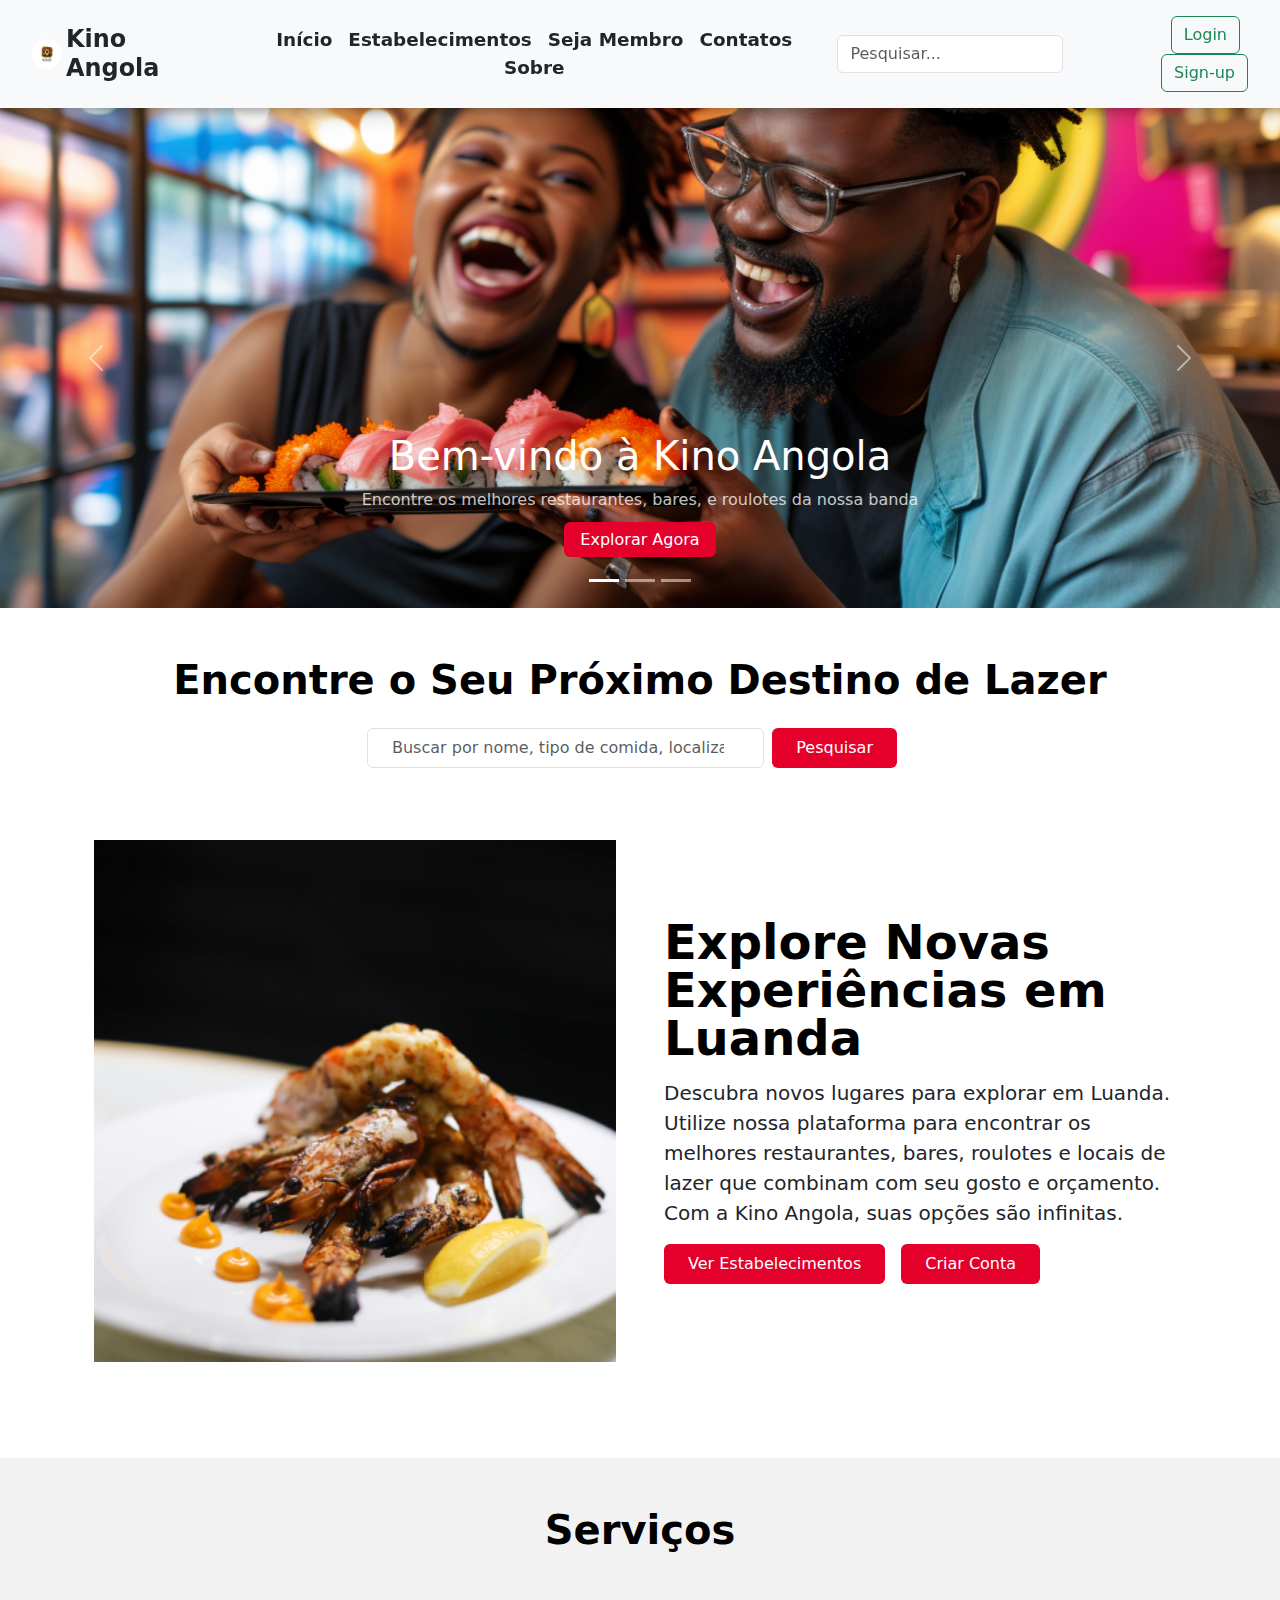
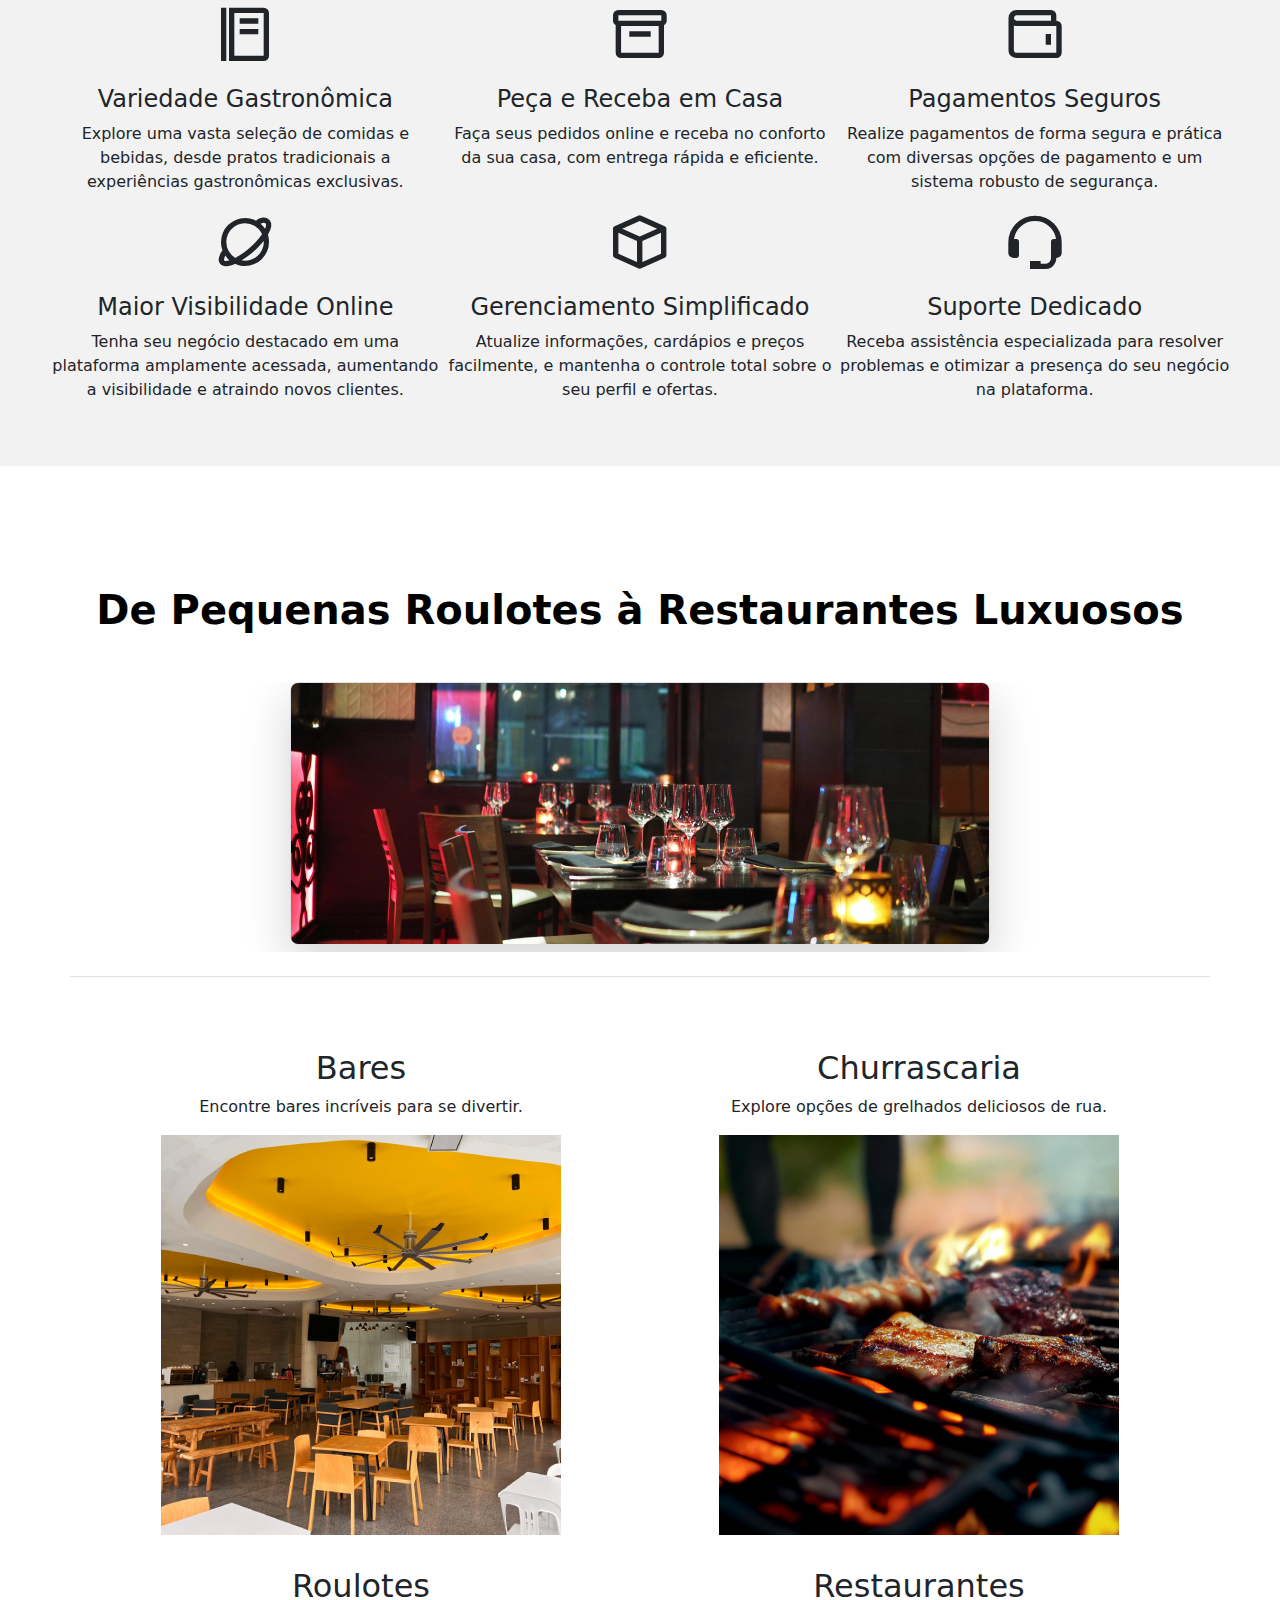
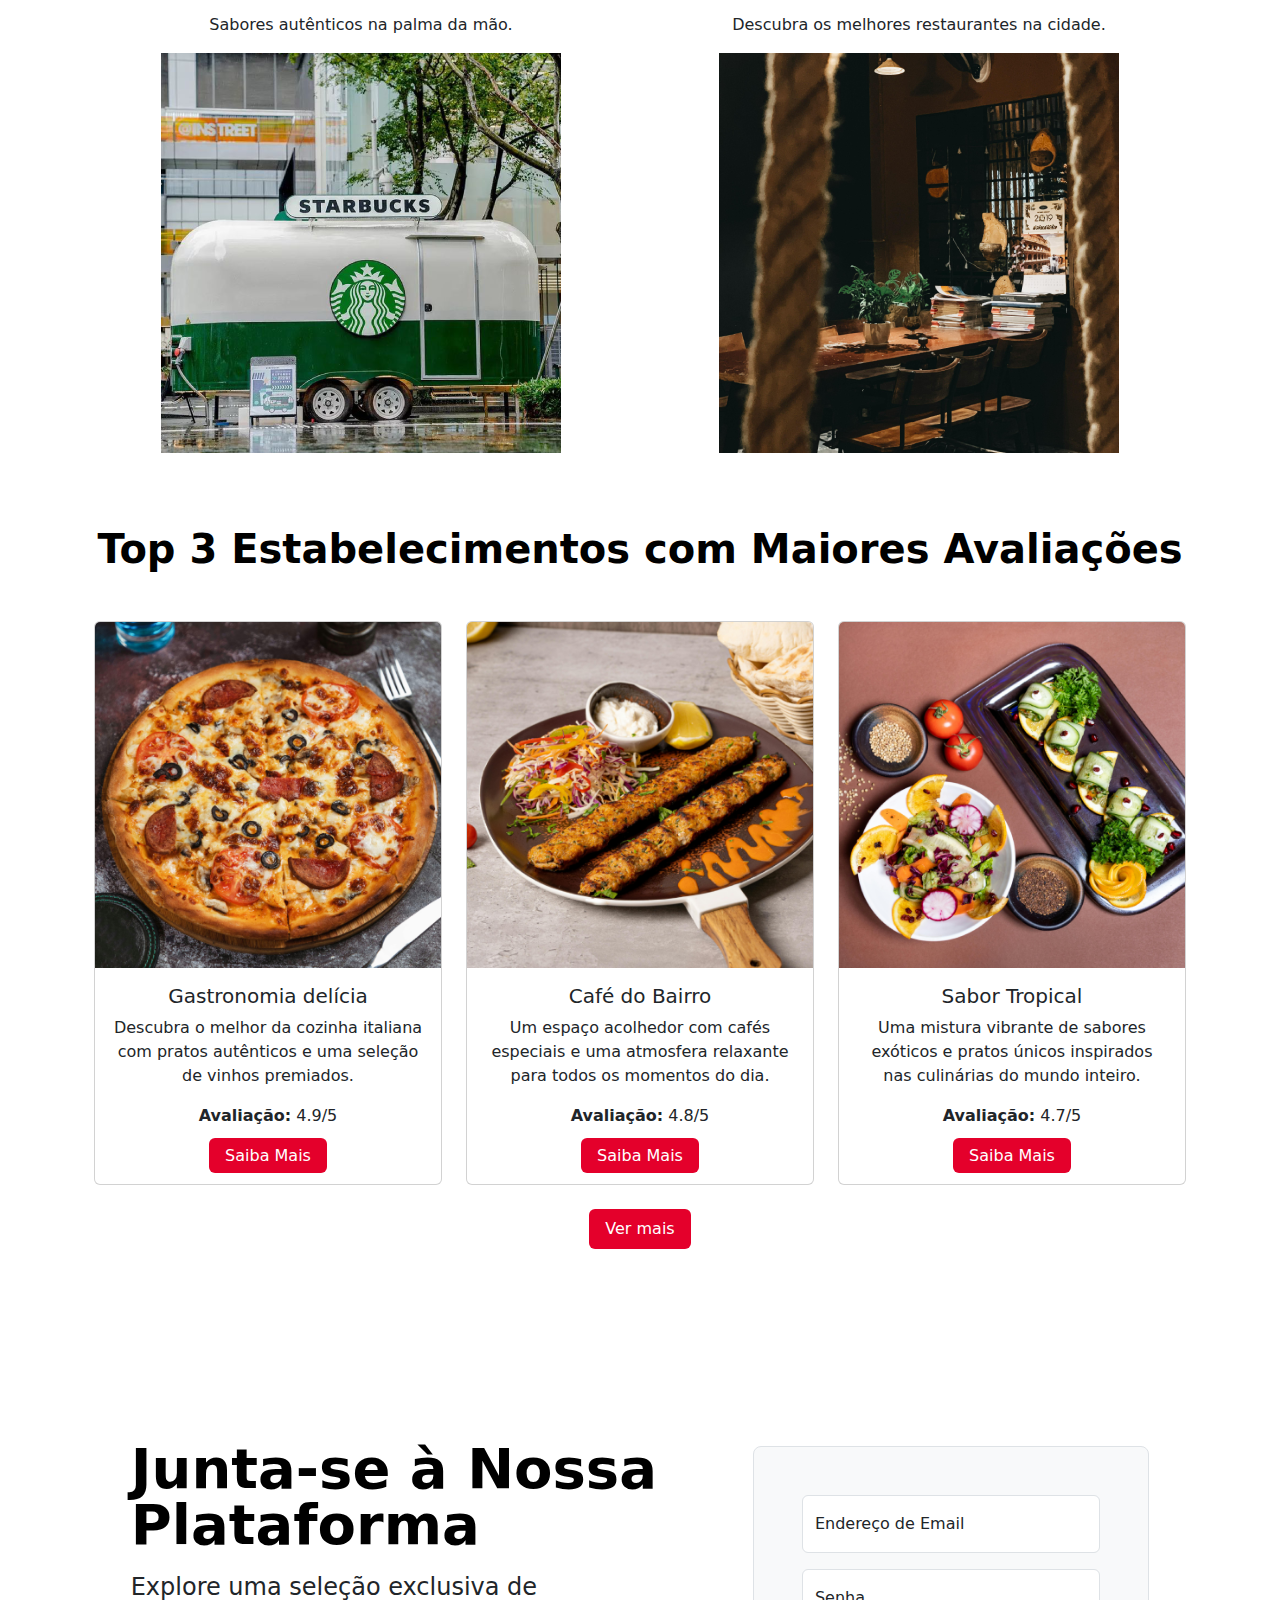
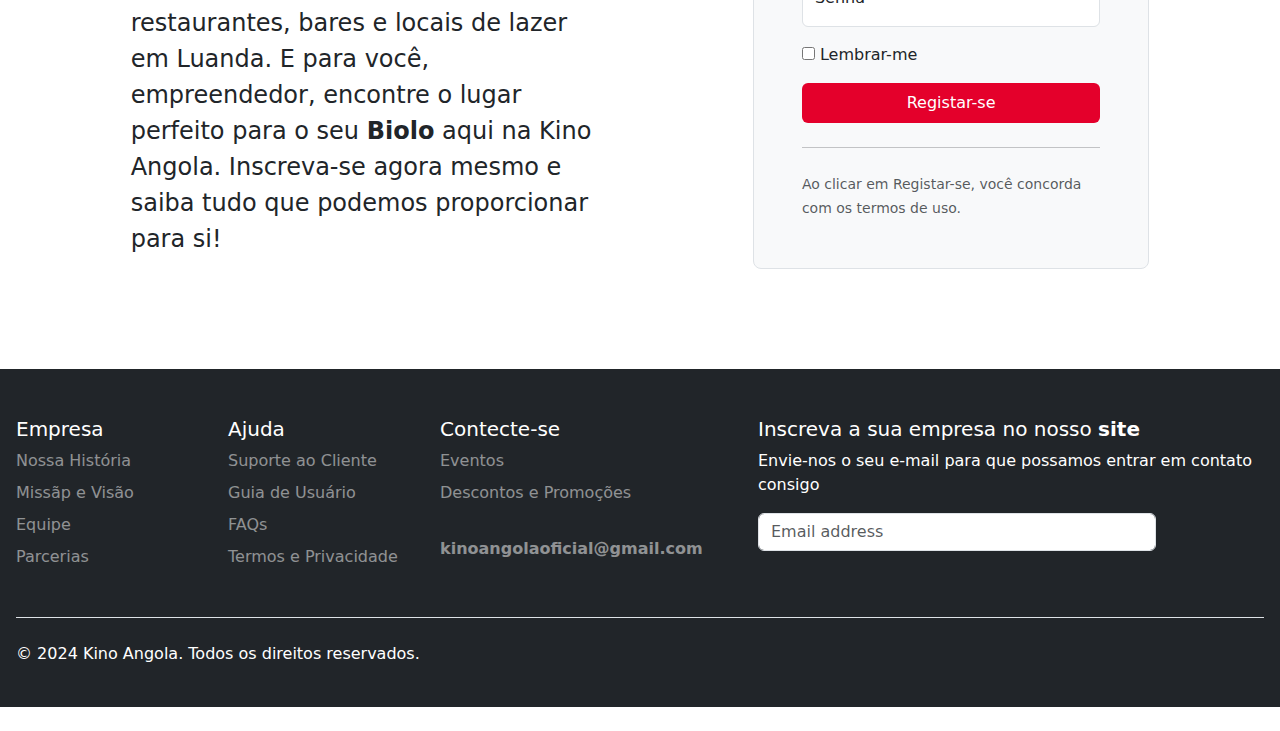
<file: index.html>
<!DOCTYPE html>
<html lang="pt">

<head>
    <meta charset="UTF-8">
    <meta name="viewport" content="width=device-width, initial-scale=1.0">
    <title>Kino Angola</title>


    <link rel="stylesheet" href="assets/css/style.css">
    <link rel="stylesheet" href="assets/css/bootstrap.css">
    <link rel="stylesheet" href="assets/css/bootstrap.min.css">
    <link href='https://unpkg.com/boxicons@2.1.4/css/boxicons.min.css' rel='stylesheet'>

    <link rel="shortcut icon" href="assets/images/logomarca/KINO DESIGN (1).png" type="image/x-icon">
</head>

<body>
    <!-- ========================= CABEÇALHO ========================= -->
    <header class="text-bg-light sticky-top">
        <div class="d-flex align-items-center justify-content-between menudiv">
            <input type="checkbox" name="check" id="check">
            <label for="check" class="checkbtn">
                <i class='bx bx-menu nav_menu text-dark'></i>
            </label>
            <a href="index.html" class="logo d-flex align-items-center justify-content-center mb-2 mb-lg-0 text-dark text-decoration-none">
                <img src="assets/images/logomarca/KINO DESIGN (1).png" alt="Kino Angola" height="30">
                <h2 class="my-0 mx-1 d-flex align-items-center justify-content-center fw-semibold" style="font-size: 1.3em;">Kino Angola</h2>
            </a>
            <ul class="nav m-auto justify-content-center nav_list">
                <li class="nav_item"><a href="index.html" class="nav_link text-dark ">Início</a></li>
                <li class="nav_item"><a href="views/estabelecimentos.html" class="nav_link text-dark ">Estabelecimentos</a></li>
                <li class="nav_item"><a href="views/sejamembro.html" class="nav_link text-dark ">Seja Membro</a></li>
                <li class="nav_item"><a href="views/contact.html" class="nav_link text-dark ">Contatos</a></li>
                <li class="nav_item"><a href="views/about.html" class="nav_link text-dark ">Sobre</a></li>
            </ul>
            <form class="col-12 col-lg-auto mb-3 mb-lg-0 me-lg-3 extras_btn" role="search">
                <input type="search" class="form-control form-control-dark form_control" placeholder="Pesquisar..."
                    aria-label="Search">
            </form>
            <div class="text-end extras_btn">
                <a href="views/login.html" type="button" class="text-success btn btn-outline-success me-2">Login</a>
                <a href="views/register.html" type="button" class="text-success btn btn-outline-success ">Sign-up</a>
            </div>
        </div>
    </header>


    <!-- ========================= CARROSSEL HERO ========================= -->

    <div id="myCarousel" class="carousel slide mb-6" data-bs-ride="carousel">
        <div class="carousel-indicators">
            <button type="button" data-bs-target="#myCarousel" data-bs-slide-to="0" class="active" aria-current="true" aria-label="Slide 1"></button>
            <button type="button" data-bs-target="#myCarousel" data-bs-slide-to="1" aria-label="Slide 2"></button>
            <button type="button" data-bs-target="#myCarousel" data-bs-slide-to="2" aria-label="Slide 3"></button>
        </div>
        <div class="carousel-inner">
            <div class="carousel-item active">
                <div class="coverimg-one"></div>
                <div class="container">
                    <div class="carousel-caption">
                        <h1>Bem-vindo à Kino Angola</h1>
                        <p class="opacity-75">Encontre os melhores restaurantes, bares, e roulotes da nossa banda</p>
                        <p><a class="botao_principal text-white" href="#searchfilter">Explorar Agora</a></p>
                    </div>
                </div>
            </div>
            <div class="carousel-item">
                <div class="coverimg-two"></div>
                <div class="container">
                    <div class="carousel-caption">
                        <h1>Gastronomia Cultural</h1>
                        <p>Sua Aventura Gastronômica Começa <a class="botao_principal text-white" href="views/estabelecimentos.html#cultural">Aqui</a></p>

                    </div>
                </div>
            </div>
            <div class="carousel-item">
                <div class="coverimg-three"></div>
                <div class="container">
                    <div class="carousel-caption">
                        <h2>Encontre os melhores restaurantes <br> e locais de lazer ao seu redor.</h2>
                        <p><a class="botao_principal text-white" href="views/estabelecimentos.html">Visitar Estabelecimentos</a></p>
                    </div>
                </div>
            </div>
        </div>
        <button class="carousel-control-prev" type="button" data-bs-target="#myCarousel" data-bs-slide="prev">
            <span class="carousel-control-prev-icon" aria-hidden="true"></span>
            <span class="visually-hidden">Previous</span>
        </button>
        <button class="carousel-control-next" type="button" data-bs-target="#myCarousel" data-bs-slide="next">
            <span class="carousel-control-next-icon" aria-hidden="true"></span>
            <span class="visually-hidden">Next</span>
        </button>
    </div>



    <!-- ========================= BUSCA RÁPIDA - Kino Angola ========================= -->
    <div class="container col-xxl-8 px-4 py-5">
        <h1 class="text-center fw-bold text-body-emphasis">Encontre o Seu Próximo Destino de Lazer</h1>
        <div class="col-lg-6 mx-auto">
            <div class="d-grid gap-2 d-sm-flex justify-content-sm-center my-4">
                <input type="search" placeholder="Buscar por nome, tipo de comida, localização..." aria-label="Search"
                    class="form-control px-4">
                <button type="button" class="botao_principal btn-lg px-4 me-sm-3 text-white">Pesquisar</button>
            </div>
        </div>

        <div class="row align-items-center g-5 py-5">
            <div class="col-10 col-sm-8 col-lg-6">
                <img src="assets/images/qd (14).png" class="d-block mx-lg-auto img-fluid" alt="Explorar Locais em Luanda"
                    width="700" height="500" loading="lazy">
            </div>
            <div class="col-lg-6">
                <h1 class="display-5 fw-bold text-body-emphasis lh-1 mb-3">Explore Novas Experiências em Luanda</h1>
                <p class="lead">Descubra novos lugares para explorar em Luanda. Utilize nossa plataforma para encontrar os melhores restaurantes, bares, roulotes e locais de lazer que combinam com seu gosto e orçamento. Com a Kino Angola, suas opções são infinitas.</p>
                <div class="d-grid gap-2 d-md-flex justify-content-md-start">
                    <button type="button" class="botao_principal btn-lg px-4 me-md-2 text-white">Ver Estabelecimentos</button>
                    <button type="button" class="botao_principal px-4 text-white">Criar Conta</button>
                </div>
            </div>
        </div>
    </div>




    <!-- ========================= BANNER 1 ========================= -->
    <div class="p-5 text-center services">
        <h1 class="text-center fw-bold text-body-emphasis">Serviços</h1>
        <!-- ========================= SERVIÇOS ========================= -->
        <div class="mx-auto mt-5 grid_services">
            <!-- Serviço 1 -->
            <div class="service-item">
                <div class="service-icon mb-3"><i class='bx bx-food-menu service_icon'></i></div>
                <h4>Variedade Gastronômica</h4>
                <p>Explore uma vasta seleção de comidas e bebidas, desde pratos tradicionais a experiências
                    gastronômicas exclusivas.</p>
            </div>
            <!-- Serviço 2 -->
            <div class="service-item">
                <div class="service-icon mb-3"><i class='bx bx-box service_icon'></i></div>
                <h4>Peça e Receba em Casa</h4>
                <p>Faça seus pedidos online e receba no conforto da sua casa, com entrega rápida e eficiente.</p>
            </div>
            <!-- Serviço 3 -->
            <div class="service-item">
                <div class="service-icon mb-3"><i class='bx bx-wallet service_icon'></i></div>
                <h4>Pagamentos Seguros</h4>
                <p>Realize pagamentos de forma segura e prática com diversas opções de pagamento e um sistema robusto de segurança.</p>
            </div>
            <!-- Serviço 4 -->
            <div class="service-item">
                <div class="service-icon mb-3"><i class='bx bx-planet service_icon'></i></div>
                <h4>Maior Visibilidade Online</h4>
                <p>Tenha seu negócio destacado em uma plataforma amplamente acessada, aumentando a visibilidade e
                    atraindo novos clientes.</p>
            </div>
            <!-- Serviço 5 -->
            <div class="service-item">
                <div class="service-icon mb-3"><i class='bx bx-cube service_icon'></i></div>
                <h4>Gerenciamento Simplificado</h4>
                <p>Atualize informações, cardápios e preços facilmente, e mantenha o controle total sobre o seu
                    perfil e ofertas.</p>
            </div>
            <!-- Serviço 6 -->
            <div class="service-item">
                <div class="service-icon mb-3"><i class='bx bx-support service_icon'></i></div>
                <h4>Suporte Dedicado</h4>
                <p>Receba assistência especializada para resolver problemas e otimizar a presença do seu negócio na
                    plataforma.</p>
            </div>
        </div>
    </div>



    <!-- ========================= BANNER 2 ========================= -->
    <div class="container my-5 py-4 text-center border-bottom">
        <h1 class="text-center fw-bold text-body-emphasis my-5">De Pequenas Roulotes à Restaurantes Luxuosos</h1>
        <div class="overflow-hidden" style="max-height: 30vh;">
            <div class="container px-5">
                <img src="assets/images/back (6).png" class="img-fluid border rounded-3 shadow-lg mb-4"
                    alt="Example image" width="700" height="500" loading="lazy">
            </div>
        </div>
    </div>



    <!-- ========================= BANNER 3 ========================= -->
    <div class="py-2 container mx-auto pai_estabeleciment">
        <div style="flex-direction: column; gap: 0 2rem"
            class="justify-content-center align-items-center my-3 card_estabeleciment">
            <h2>Bares</h2>
            <p>Encontre bares incríveis para se divertir.</p>

            <img class="img_estabelciment" src="assets/images/qd (12).png" alt="imagem rest" srcset="">

        </div>
        <div style="flex-direction: column; gap: 0 2rem"
            class="justify-content-center align-items-center my-3 card_estabeleciment">
            <h2>Churrascaria </h2>
            <p>Explore opções de grelhados deliciosos de rua.</p>

            <img class="img_estabelciment" src="assets/images/qd (13).png" alt="imagem rest" srcset="">

        </div>
        <div style="flex-direction: column; gap: 0 2rem"
            class="justify-content-center align-items-center my-3 card_estabeleciment">
            <h2>Roulotes</h2>
            <p>Sabores autênticos na palma da mão. </p>

            <img class="img_estabelciment" src="assets/images/qd new (1).png" alt="imagem rest" srcset="">
        </div>
        <div style="flex-direction: column; gap: 0 2rem"
            class="justify-content-center align-items-center my-3 card_estabeleciment">
            <h2>Restaurantes</h2>
            <p>Descubra os melhores restaurantes na cidade.</p>

            <img class="img_estabelciment" src="assets/images/qd (11).png" alt="imagem rest" srcset="">
        </div>
    </div>


    <!-- ========================= BANNER 4 ========================= -->
    <div class="container text-center py-5">
        <h1 class="text-center fw-bold text-body-emphasis">Top 3 Estabelecimentos com Maiores Avaliações</h1>
        <!-- ========================= TOP 3 MELHORES ESTABELECIMENTOS ========================= -->
        <div class="container my-5">
            <div class="row top_esta">
                <!-- Estabelecimento 1 -->
                <div class="col-md-4 mb-4">
                    <div class="card">
                        <img src="assets/images/qd (2).png" class="card-img-top" alt="Imagem do Estabelecimento 1">
                        <div class="card-body">
                            <h5 class="card-title">Gastronomia delícia</h5>
                            <p class="card-text">Descubra o melhor da cozinha italiana com pratos autênticos e uma
                                seleção de vinhos premiados.</p>
                            <p class="card-text"><strong>Avaliação:</strong> 4.9/5</p>
                            <a href="link-para-estabelecimento1" class="botao_principal text-white">Saiba Mais</a>
                        </div>
                    </div>
                </div>
                <!-- Estabelecimento 2 -->
                <div class="col-md-4 mb-4">
                    <div class="card">
                        <img src="assets/images/qd new (14).png" class="card-img-top" alt="Imagem do Estabelecimento 2">
                        <div class="card-body">
                            <h5 class="card-title">Café do Bairro</h5>
                            <p class="card-text">Um espaço acolhedor com cafés especiais e uma atmosfera relaxante
                                para todos os momentos do dia.</p>
                            <p class="card-text"><strong>Avaliação:</strong> 4.8/5</p>
                            <a href="link-para-estabelecimento2" class="botao_principal text-white">Saiba Mais</a>
                        </div>
                    </div>
                </div>
                <!-- Estabelecimento 3 -->
                <div class="col-md-4 mb-4">
                    <div class="card">
                        <img src="assets/images/qd new (18).png" class="card-img-top" alt="Imagem do Estabelecimento 3">
                        <div class="card-body">
                            <h5 class="card-title">Sabor Tropical</h5>
                            <p class="card-text">Uma mistura vibrante de sabores exóticos e pratos únicos inspirados
                                nas culinárias do mundo inteiro.</p>
                            <p class="card-text"><strong>Avaliação:</strong> 4.7/5</p>
                            <a href="link-para-estabelecimento3" class="botao_principal text-white">Saiba Mais</a>
                        </div>
                    </div>
                </div>
            </div>

            <button id="load-more-btn" class="botao_principal load-more mb-5 text-white">Ver mais</button>
        </div>
    </div>




    <!-- ========================= BANNER 5 - Kino Angola ========================= -->
    <div class="container col-xl-10 col-xxl-8 px-4 pb-5">
        <div class="row align-items-center g-lg-5 py-5">
            <div class="col-lg-7 text-center text-lg-start">
                <h1 class="display-4 fw-bold lh-1 text-body-emphasis mb-3">Junta-se à Nossa Plataforma</h1>
                <p class="col-lg-10 fs-4">Explore uma seleção exclusiva de restaurantes, bares e locais de lazer em
                    Luanda. E para você, empreendedor, encontre o lugar perfeito para o seu <strong>Biolo</strong> aqui na Kino Angola. Inscreva-se agora mesmo e saiba tudo que podemos proporcionar para si!</p>
            </div>
            <div class="col-md-10 mx-auto col-lg-5">
                <form class="p-4 p-md-5 border rounded-3 bg-body-tertiary">
                    <div class="form-floating mb-3">
                        <input type="email" class="form-control" id="floatingInput" placeholder="nome@exemplo.com">
                        <label for="floatingInput">Endereço de Email</label>
                    </div>
                    <div class="form-floating mb-3">
                        <input type="password" class="form-control" id="floatingPassword" placeholder="Senha">
                        <label for="floatingPassword">Senha</label>
                    </div>
                    <div class="checkbox mb-3">
                        <label>
                            <input type="checkbox" value="remember-me"> Lembrar-me
                        </label>
                    </div>
                    <button class="w-100 botao_principal text-white" type="submit">Registar-se</button>
                    <hr class="my-4">
                    <small class="text-body-secondary">Ao clicar em Registar-se, você concorda com os termos de
                        uso.</small>
                </form>
            </div>
        </div>
    </div>


    <!-- ========================= RODAPE - Kino Angola ========================= -->
    <footer class="pt-5 px-3 bg-dark text-white">
        <div class="row">
            <div class="col-6 col-md-2 mb-3">
                <h5>Empresa</h5>
                <ul class="nav flex-column ">
                    <li class="nav-item mb-2">
                        <a href="#" class="nav-link p-0 text-white-50">Nossa História</a>
                    </li>
                    <li class="nav-item mb-2">
                        <a href="#" class="nav-link p-0 text-white-50">Missãp e Visão</a>
                    </li>
                    <li class="nav-item mb-2">
                        <a href="#" class="nav-link p-0 text-white-50">Equipe</a>
                    </li>
                    <li class="nav-item mb-2">
                        <a href="#" class="nav-link p-0 text-white-50">Parcerias</a>
                    </li>
                </ul>
            </div>

            <div class="col-6 col-md-2 mb-3">
                <h5>Ajuda</h5>
                <ul class="nav flex-column">
                    <li class="nav-item mb-2">
                        <a href="#" class="nav-link p-0 text-white-50">Suporte ao Cliente</a>
                    </li>
                    <li class="nav-item mb-2">
                        <a href="#" class="nav-link p-0 text-white-50">Guia de Usuário</a>
                    </li>
                    <li class="nav-item mb-2">
                        <a href="#" class="nav-link p-0 text-white-50">FAQs</a>
                    </li>
                    <li class="nav-item mb-2">
                        <a href="#" class="nav-link p-0 text-white-50">Termos e Privacidade</a>
                    </li>
                </ul>
            </div>

            <div class="col-6 col-md-2 mb-3">
                <h5>Contecte-se</h5>
                <ul class="nav flex-column">
                    <li class="nav-item mb-2">
                        <a href="#" class="nav-link p-0 text-white-50">Eventos</a>
                    </li>
                    <li class="nav-item mb-2">
                        <a href="#" class="nav-link p-0 text-white-50">Descontos e
                            Promoções</a>
                    </li>
                    <li class="nav-item mb-2">
                        <a href="#" class="nav-link p-0 text-white-50">
                            <strong>kinoangolaoficial@gmail.com</strong>
                        </a>
                    </li>
                </ul>
            </div>

            <div class="col-md-5 offset-md-1 mb-3">
                <form>
                    <h5>Inscreva a sua empresa no nosso <strong> site</strong></h5>
                    <p>Envie-nos o seu e-mail para que possamos entrar em contato consigo</p>
                    <div class="d-flex flex-column flex-sm-row w-100 gap-2">
                        <label for="newsletter1" class="visually-hidden">Endereço de e-mail</label>
                        <input id="newsletter1" type="text" class="form-control" placeholder="Email address">
                        <button class="btn " type="button">Inscrever</button>
                    </div>
                </form>
            </div>
        </div>

        <div class="d-flex flex-column flex-sm-row justify-content-between py-4 my-4 border-top">
            <p>&copy; 2024 Kino Angola. Todos os direitos reservados.</p>
            <ul class="list-unstyled d-flex">
                <li class="ms-3">
                    <a class="link-body-emphasis" href="#">
                        <svg class="bi" width="24" height="24">
                            <use xlink:href="#twitter" />
                        </svg>
                    </a>
                </li>
                <li class="ms-3">
                    <a class="link-body-emphasis" href="#">
                        <svg class="bi" width="24" height="24">
                            <use xlink:href="#instagram" />
                        </svg>
                    </a>
                </li>
                <li class="ms-3">
                    <a class="link-body-emphasis" href="#">
                        <svg class="bi" width="24" height="24">
                            <use xlink:href="#facebook" />
                        </svg>
                    </a>
                </li>
            </ul>
        </div>
    </footer>


    <script src="assets/js/bootstrap.bundle.js"></script>
    <script src="assets/js/bootstrap.bundle.min.js"></script>
</body>

</html>
</file>
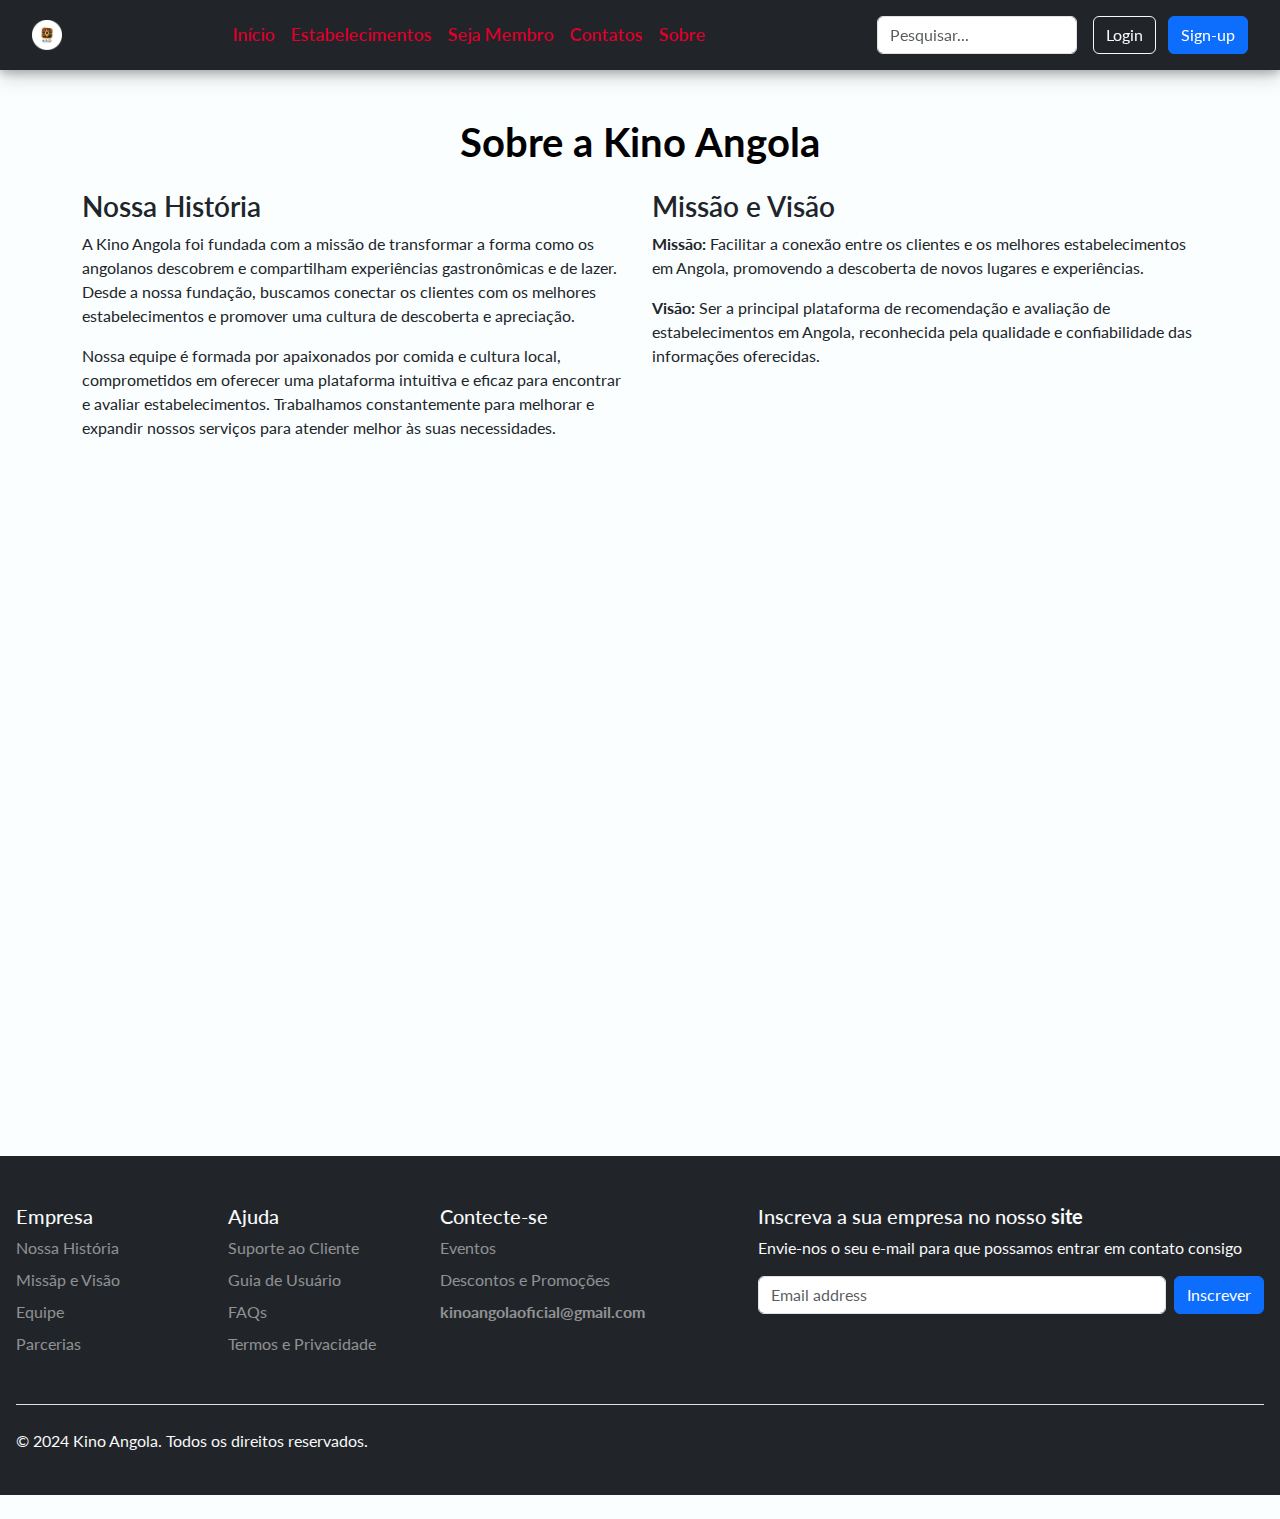
<file: views/about.html>
<!DOCTYPE html>
<html lang="pt-BR">

<head>
    <meta charset="UTF-8">
    <meta name="viewport" content="width=device-width, initial-scale=1.0">
    <title>Sobre - Kino Angola</title>
    <link rel="stylesheet" href="../assets/css/bootstrap.min.css">
    <link rel="stylesheet" href="../assets/css/bootstrap.css">
    <link rel="stylesheet" href="../assets/css/style.css">
    <link href='https://unpkg.com/boxicons@2.1.4/css/boxicons.min.css' rel='stylesheet'>
    <link rel="shortcut icon" href="../assets/images/logomarca/KINO DESIGN (1).png" type="image/x-icon">
</head>
<style>
</style>

<body>
    <!-- ========================= CABEÇALHO ========================= -->
    <header class="text-bg-dark sticky-top">
        <div class="d-flex align-items-center justify-content-around menudiv">
            <input type="checkbox" name="check" id="check">
            <label for="check" class="checkbtn">
                <i class='bx bx-menu nav_menu'></i>
            </label>

            <a href="index.html" class="logo d-flex align-items-center mb-2 mb-lg-0 text-white text-decoration-none">
                <img src="../assets/images/logomarca/KINO DESIGN (1).png" alt="Kino Angola" height="30">
            </a>
            <ul class="nav m-auto justify-content-center nav_list">
                <li class="nav_item"><a href="../index.html" class="nav_link">Início</a></li>
                <li class="nav_item"><a href="estabelecimentos.html" class="nav_link">Estabelecimentos</a></li>
                <li class="nav_item"><a href="sejamembro.html" class="nav_link">Seja Membro</a></li>
                <li class="nav_item"><a href="contato.html" class="nav_link">Contatos</a></li>
                <li class="nav_item"><a href="about.html" class="nav_link">Sobre</a></li>
            </ul>
            <form class="col-12 col-lg-auto mb-3 mb-lg-0 me-lg-3 extras_btn" role="search">
                <input type="search" class="form-control form-control-dark form_control" placeholder="Pesquisar..."
                    aria-label="Search">
            </form>
            <div class="text-end extras_btn">
                <a href="login.html" type="button" class="btn btn-outline-light me-2">Login</a>
                <a href="register.html" type="button" class="btn btn-primary">Sign-up</a>
            </div>
        </div>
    </header>


    <!-- ========================= CONTEÚDO SOBRE ========================= -->
    <div class="container my-5">
        <h1 class="text-center fw-bold text-body-emphasis mb-4">Sobre a Kino Angola</h1>
        <div class="row">
            <div class="col-md-6">
                <h2 class="fw-semibold">Nossa História</h2>
                <p>A Kino Angola foi fundada com a missão de transformar a forma como os angolanos descobrem e
                    compartilham experiências gastronômicas e de lazer. Desde a nossa fundação, buscamos conectar os
                    clientes com os melhores estabelecimentos e promover uma cultura de descoberta e apreciação.</p>
                <p>Nossa equipe é formada por apaixonados por comida e cultura local, comprometidos em oferecer uma
                    plataforma intuitiva e eficaz para encontrar e avaliar estabelecimentos. Trabalhamos constantemente
                    para melhorar e expandir nossos serviços para atender melhor às suas necessidades.</p>
            </div>
            <div class="col-md-6">
                <h2 class="fw-semibold">Missão e Visão</h2>
                <p><strong>Missão:</strong> Facilitar a conexão entre os clientes e os melhores estabelecimentos em
                    Angola, promovendo a descoberta de novos lugares e experiências.</p>
                <p><strong>Visão:</strong> Ser a principal plataforma de recomendação e avaliação de estabelecimentos em
                    Angola, reconhecida pela qualidade e confiabilidade das informações oferecidas.</p>
            </div>
        </div>
    </div>

    <div style="margin-bottom: 700px;"></div>

    <!-- ========================= RODAPE - Kino Angola ========================= -->
    <footer class="pt-5 px-3 bg-dark text-light">
        <div class="row">
            <div class="col-6 col-md-2 mb-3">
                <h5>Empresa</h5>
                <ul class="nav flex-column ">
                    <li class="nav-item mb-2">
                        <a href="#" class="nav-link p-0 text-white-50">Nossa História</a>
                    </li>
                    <li class="nav-item mb-2">
                        <a href="#" class="nav-link p-0 text-white-50">Missãp e Visão</a>
                    </li>
                    <li class="nav-item mb-2">
                        <a href="#" class="nav-link p-0 text-white-50">Equipe</a>
                    </li>
                    <li class="nav-item mb-2">
                        <a href="#" class="nav-link p-0 text-white-50">Parcerias</a>
                    </li>
                </ul>
            </div>

            <div class="col-6 col-md-2 mb-3">
                <h5>Ajuda</h5>
                <ul class="nav flex-column">
                    <li class="nav-item mb-2">
                        <a href="#" class="nav-link p-0 text-white-50">Suporte ao Cliente</a>
                    </li>
                    <li class="nav-item mb-2">
                        <a href="#" class="nav-link p-0 text-white-50">Guia de Usuário</a>
                    </li>
                    <li class="nav-item mb-2">
                        <a href="#" class="nav-link p-0 text-white-50">FAQs</a>
                    </li>
                    <li class="nav-item mb-2">
                        <a href="#" class="nav-link p-0 text-white-50">Termos e Privacidade</a>
                    </li>
                </ul>
            </div>

            <div class="col-6 col-md-2 mb-3">
                <h5>Contecte-se</h5>
                <ul class="nav flex-column">
                    <li class="nav-item mb-2">
                        <a href="#" class="nav-link p-0 text-white-50">Eventos</a>
                    </li>
                    <li class="nav-item mb-2">
                        <a href="#" class="nav-link p-0 text-white-50">Descontos e
                            Promoções</a>
                    </li>
                    <li class="nav-item mb-2">
                        <a href="#" class="nav-link p-0 text-white-50">
                            <strong>kinoangolaoficial@gmail.com</strong>
                        </a>
                    </li>
                </ul>
            </div>

            <div class="col-md-5 offset-md-1 mb-3">
                <form>
                    <h5>Inscreva a sua empresa no nosso <strong> site</strong></h5>
                    <p>Envie-nos o seu e-mail para que possamos entrar em contato consigo</p>
                    <div class="d-flex flex-column flex-sm-row w-100 gap-2">
                        <label for="newsletter1" class="visually-hidden">Endereço de e-mail</label>
                        <input id="newsletter1" type="text" class="form-control" placeholder="Email address">
                        <button class="btn btn-primary" type="button">Inscrever</button>
                    </div>
                </form>
            </div>
        </div>

        <div class="d-flex flex-column flex-sm-row justify-content-between py-4 my-4 border-top">
            <p>&copy; 2024 Kino Angola. Todos os direitos reservados.</p>
            <ul class="list-unstyled d-flex">
                <li class="ms-3">
                    <a class="link-body-emphasis" href="#">
                        <svg class="bi" width="24" height="24">
                            <use xlink:href="#twitter" />
                        </svg>
                    </a>
                </li>
                <li class="ms-3">
                    <a class="link-body-emphasis" href="#">
                        <svg class="bi" width="24" height="24">
                            <use xlink:href="#instagram" />
                        </svg>
                    </a>
                </li>
                <li class="ms-3">
                    <a class="link-body-emphasis" href="#">
                        <svg class="bi" width="24" height="24">
                            <use xlink:href="#facebook" />
                        </svg>
                    </a>
                </li>
            </ul>
        </div>
    </footer>
</file>
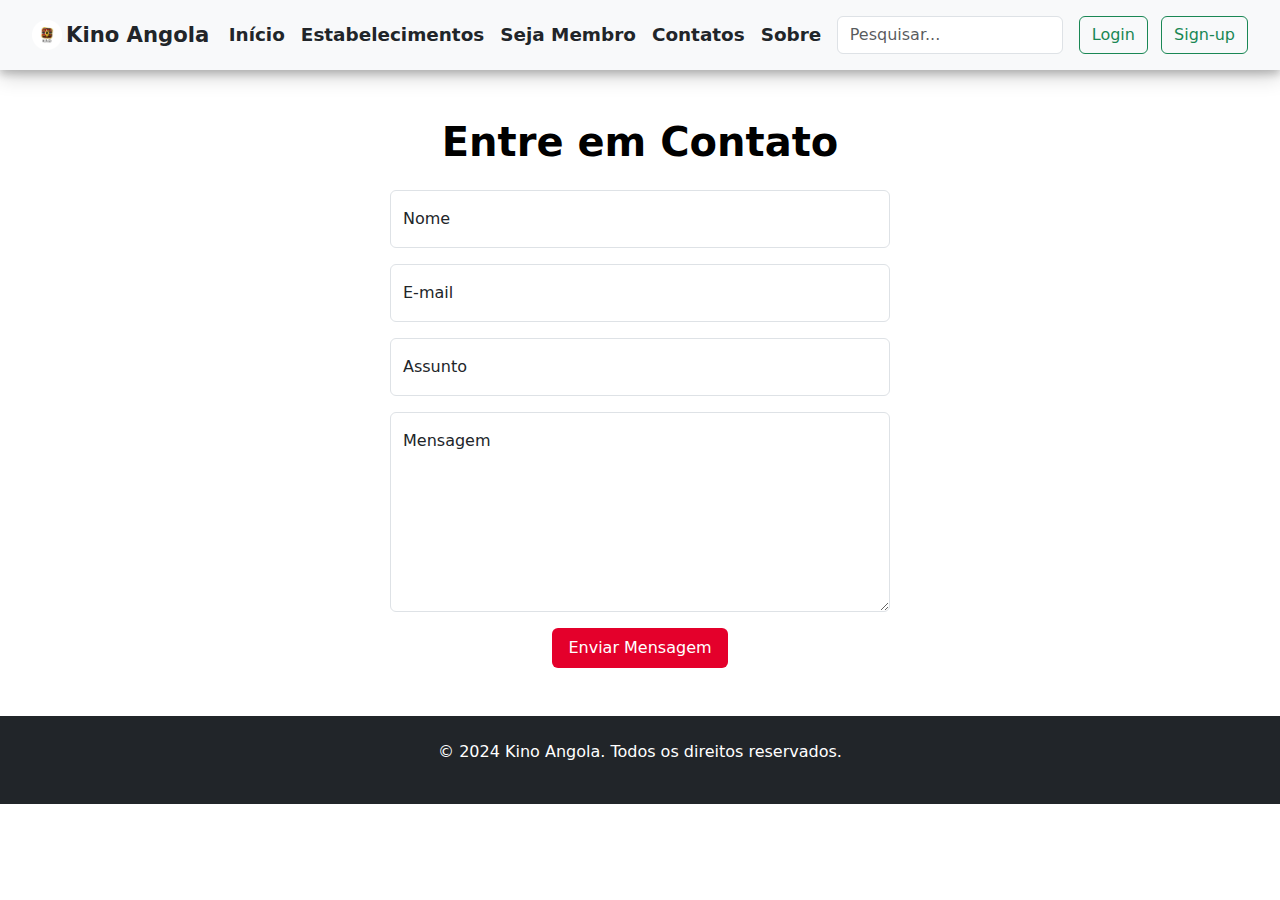
<file: views/contact.html>
<!DOCTYPE html>
<html lang="pt">
<head>
    <meta charset="UTF-8">
    <meta name="viewport" content="width=device-width, initial-scale=1.0">
    <title>Estabelecimentos - Kino Angola</title>
    <link rel="stylesheet" href="../assets/css/style.css">
    <link rel="stylesheet" href="../assets/css/bootstrap.css">
    <link rel="stylesheet" href="../assets/css/bootstrap.min.css">
    <link href='https://unpkg.com/boxicons@2.1.4/css/boxicons.min.css' rel='stylesheet'>
    <link rel="shortcut icon" href="../assets/images/logomarca/KINO DESIGN (1).png" type="image/x-icon">

    <link
  rel="stylesheet"
  href="https://cdn.jsdelivr.net/npm/swiper@11/swiper-bundle.min.css"
/>
</head>
<body>
    <!-- ========================= CABEÇALHO ========================= -->
    <header class="text-bg-light sticky-top">
        <div class="d-flex align-items-center justify-content-between menudiv">
            <input type="checkbox" name="check" id="check">
            <label for="check" class="checkbtn">
                <i class='bx bx-menu nav_menu text-dark'></i>
            </label>
            <a href="../index.html" class="logo d-flex align-items-center justify-content-center mb-2 mb-lg-0 text-dark text-decoration-none">
                <img src="../assets/images/logomarca/KINO DESIGN (1).png" alt="Kino Angola" height="30">
                <h2 class="my-0 mx-1 d-flex align-items-center justify-content-center fw-semibold">Kino Angola</h2>
            </a>
            <ul class="nav m-auto justify-content-center nav_list">
                <li class="nav_item"><a href="../index.html" class="nav_link text-dark ">Início</a></li>
                <li class="nav_item"><a href="estabelecimentos.html" class="nav_link text-dark ">Estabelecimentos</a></li>
                <li class="nav_item"><a href="sejamembro.html" class="nav_link text-dark ">Seja Membro</a></li>
                <li class="nav_item"><a href="contact.html" class="nav_link text-dark ">Contatos</a></li>
                <li class="nav_item"><a href="about.html" class="nav_link text-dark ">Sobre</a></li>
            </ul>
            <form class="col-12 col-lg-auto mb-3 mb-lg-0 me-lg-3 extras_btn" role="search">
                <input type="search" class="form-control form-control-dark form_control" placeholder="Pesquisar..."
                    aria-label="Search">
            </form>
            <div class="text-end extras_btn">
                <a href="login.html" type="button" class="text-success btn btn-outline-success me-2">Login</a>
                <a href="register.html" type="button" class="text-success btn btn-outline-success ">Sign-up</a>
            </div>
        </div>
    </header>

    <!-- ========================= FORMULÁRIO DE CONTATO ========================= -->
    <div class="container my-5">
        <h1 class="text-center fw-bold text-body-emphasis mb-4">Entre em Contato</h1>
        <form action="processar-contato.php" method="post" class="d-flex justify-content-center">
            <div class="form_contact_pai">
                <div class="form_contact w-100">
                    <div class="form-floating mb-3 w-100">
                        <input type="text" class="form-control" id="name" name="name" placeholder="Seu nome" required>
                        <label for="name">Nome</label>
                    </div>
                    <div class="form-floating mb-3 w-100">
                        <input type="email" class="form-control" id="email" name="email" placeholder="Seu e-mail" required>
                        <label for="email">E-mail</label>
                    </div>
                    <div class="form-floating mb-3 w-100">
                        <input type="text" class="form-control" id="subject" name="subject" placeholder="Assunto" required>
                        <label for="subject">Assunto</label>
                    </div>
                    <div class="form-floating mb-3 w-100">
                        <textarea style="height: 200px;" class="form-control" id="message" name="message" placeholder="Sua mensagem" rows="30" required></textarea>
                        <label for="message">Mensagem</label>
                    </div>
                    <div class="d-flex justify-content-center">
                        <button type="submit" class="botao_principal text-white btn-lg">Enviar Mensagem</button>
                    </div>
                </div>
            </div>
        </form>
    </div>

    

    <!-- Footer -->
    <footer class="bg-dark text-white py-4">
        <div class="container text-center">
            <p>&copy; 2024 Kino Angola. Todos os direitos reservados.</p>
        </div>
    </footer>

    <script src="https://cdn.jsdelivr.net/npm/bootstrap@5.3.0/dist/js/bootstrap.bundle.min.js"></script>
</body>
</html>
</file>
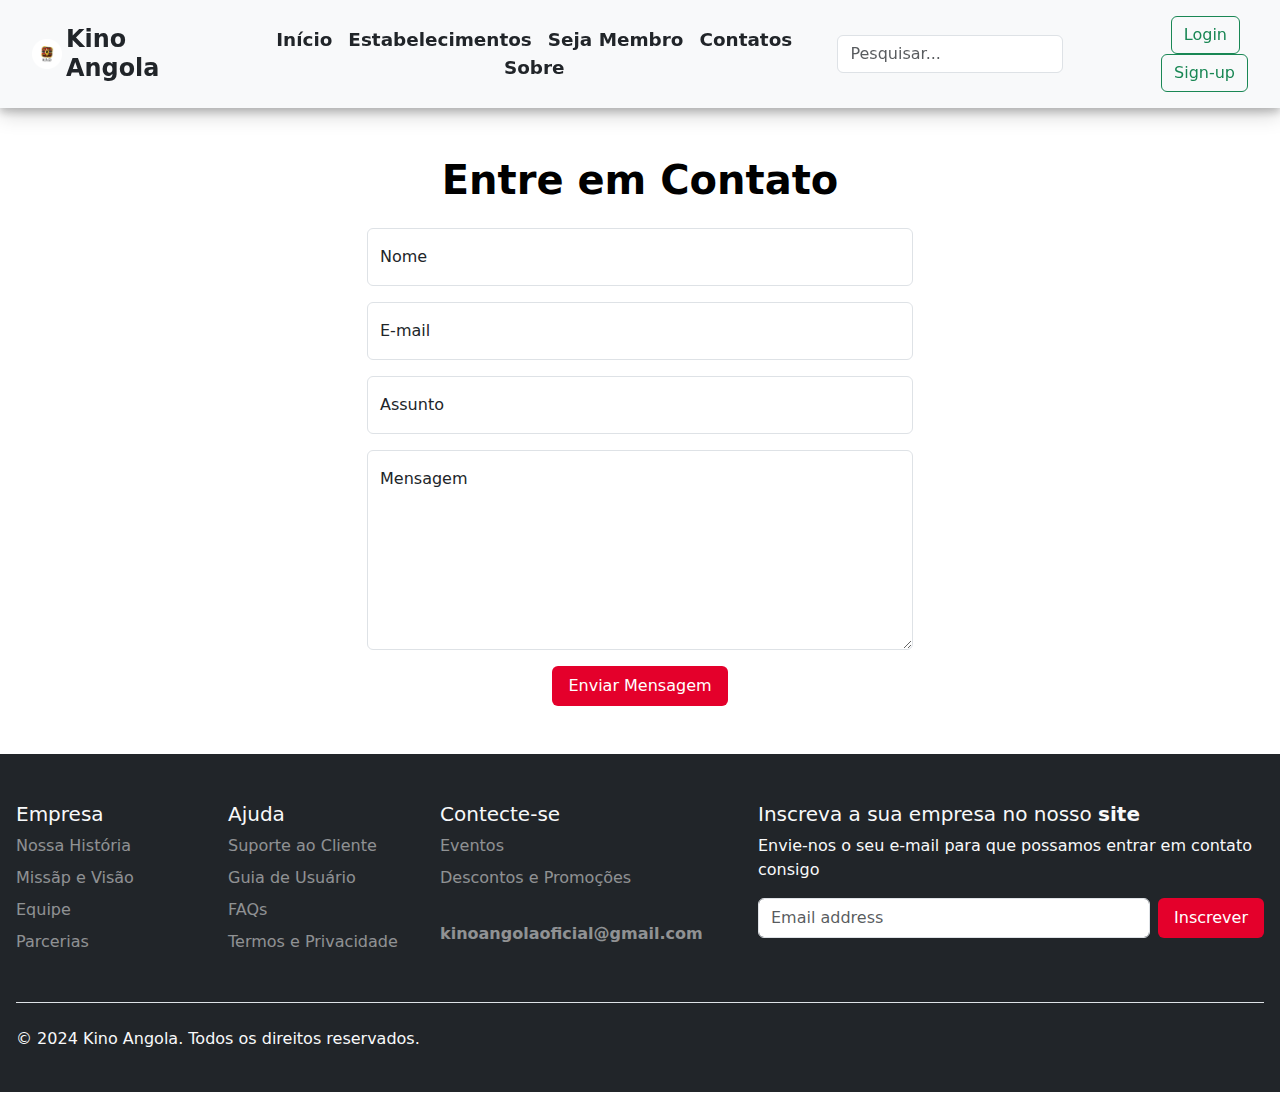
<file: views/contato.html>
<!DOCTYPE html>
<html lang="pt">

<head>
    <meta charset="UTF-8">
    <meta name="viewport" content="width=device-width, initial-scale=1.0">
    <title>Estabelecimentos - Kino Angola</title>
    <link rel="stylesheet" href="../assets/css/style.css">
    <link rel="stylesheet" href="../assets/css/bootstrap.css">
    <link rel="stylesheet" href="../assets/css/bootstrap.min.css">
    <link href='https://unpkg.com/boxicons@2.1.4/css/boxicons.min.css' rel='stylesheet'>
    <link rel="shortcut icon" href="../assets/images/logomarca/KINO DESIGN (1).png" type="image/x-icon">

    <link
  rel="stylesheet"
  href="https://cdn.jsdelivr.net/npm/swiper@11/swiper-bundle.min.css"
/>
</head>


<body>
    <!-- ========================= CABEÇALHO ========================= -->
    <header class="text-bg-light sticky-top">
        <div class="d-flex align-items-center justify-content-between menudiv">
            <input type="checkbox" name="check" id="check">
            <label for="check" class="checkbtn">
                <i class='bx bx-menu nav_menu text-dark'></i>
            </label>
            <a href="../index.html" class="logo d-flex align-items-center justify-content-center mb-2 mb-lg-0 text-dark text-decoration-none">
                <img src="../assets/images/logomarca/KINO DESIGN (1).png" alt="Kino Angola" height="30">
                <h2 class="my-0 mx-1 d-flex align-items-center justify-content-center fw-semibold" style="font-size: 1.3em;">Kino Angola</h2>
            </a>
            <ul class="nav m-auto justify-content-center nav_list">
                <li class="nav_item"><a href="../index.html" class="nav_link text-dark ">Início</a></li>
                <li class="nav_item"><a href="estabelecimentos.html" class="nav_link text-dark ">Estabelecimentos</a></li>
                <li class="nav_item"><a href="sejamembro.html" class="nav_link text-dark ">Seja Membro</a></li>
                <li class="nav_item"><a href="contact.html" class="nav_link text-dark ">Contatos</a></li>
                <li class="nav_item"><a href="about.html" class="nav_link text-dark ">Sobre</a></li>
            </ul>
            <form class="col-12 col-lg-auto mb-3 mb-lg-0 me-lg-3 extras_btn" role="search">
                <input type="search" class="form-control form-control-dark form_control" placeholder="Pesquisar..."
                    aria-label="Search">
            </form>
            <div class="text-end extras_btn">
                <a href="login.html" type="button" class="text-success btn btn-outline-success me-2">Login</a>
                <a href="register.html" type="button" class="text-success btn btn-outline-success ">Sign-up</a>
            </div>
        </div>
    </header>

    <!-- ========================= FORMULÁRIO DE CONTATO ========================= -->
    <div class="container my-5">
        <h1 class="text-center fw-bold text-body-emphasis mb-4">Entre em Contato</h1>
        <form action="processar-contato.php" method="post">
            <div class="row justify-content-center">
                <div class="col-md-6">
                    <div class="form-floating mb-3">
                        <input type="text" class="form-control" id="name" name="name" placeholder="Seu nome" required>
                        <label for="name">Nome</label>
                    </div>
                    <div class="form-floating mb-3">
                        <input type="email" class="form-control" id="email" name="email" placeholder="Seu e-mail" required>
                        <label for="email">E-mail</label>
                    </div>
                    <div class="form-floating mb-3">
                        <input type="text" class="form-control" id="subject" name="subject" placeholder="Assunto" required>
                        <label for="subject">Assunto</label>
                    </div>
                    <div class="form-floating mb-3">
                        <textarea style="height: 200px;" class="form-control" id="message" name="message" placeholder="Sua mensagem" rows="30" required></textarea>
                        <label for="message">Mensagem</label>
                    </div>
                    <div class="d-flex justify-content-center">
                        <button type="submit" class="botao_principal text-white btn-lg">Enviar Mensagem</button>
                    </div>
                </div>
            </div>
        </form>
    </div>

    
    
    <!-- ========================= RODAPE - Kino Angola ========================= -->
    <footer class="pt-5 px-3 bg-dark text-light">
        <div class="row">
            <div class="col-6 col-md-2 mb-3">
                <h5>Empresa</h5>
                <ul class="nav flex-column ">
                    <li class="nav-item mb-2">
                        <a href="#" class="nav-link p-0 text-white-50">Nossa História</a>
                    </li>
                    <li class="nav-item mb-2">
                        <a href="#" class="nav-link p-0 text-white-50">Missãp e Visão</a>
                    </li>
                    <li class="nav-item mb-2">
                        <a href="#" class="nav-link p-0 text-white-50">Equipe</a>
                    </li>
                    <li class="nav-item mb-2">
                        <a href="#" class="nav-link p-0 text-white-50">Parcerias</a>
                    </li>
                </ul>
            </div>

            <div class="col-6 col-md-2 mb-3">
                <h5>Ajuda</h5>
                <ul class="nav flex-column">
                    <li class="nav-item mb-2">
                        <a href="#" class="nav-link p-0 text-white-50">Suporte ao Cliente</a>
                    </li>
                    <li class="nav-item mb-2">
                        <a href="#" class="nav-link p-0 text-white-50">Guia de Usuário</a>
                    </li>
                    <li class="nav-item mb-2">
                        <a href="#" class="nav-link p-0 text-white-50">FAQs</a>
                    </li>
                    <li class="nav-item mb-2">
                        <a href="#" class="nav-link p-0 text-white-50">Termos e Privacidade</a>
                    </li>
                </ul>
            </div>

            <div class="col-6 col-md-2 mb-3">
                <h5>Contecte-se</h5>
                <ul class="nav flex-column">
                    <li class="nav-item mb-2">
                        <a href="#" class="nav-link p-0 text-white-50">Eventos</a>
                    </li>
                    <li class="nav-item mb-2">
                        <a href="#" class="nav-link p-0 text-white-50">Descontos e
                            Promoções</a>
                    </li>
                    <li class="nav-item mb-2">
                        <a href="#" class="nav-link p-0 text-white-50">
                            <strong>kinoangolaoficial@gmail.com</strong>
                        </a>
                    </li>
                </ul>
            </div>

            <div class="col-md-5 offset-md-1 mb-3">
                <form>
                    <h5>Inscreva a sua empresa no nosso <strong> site</strong></h5>
                    <p>Envie-nos o seu e-mail para que possamos entrar em contato consigo</p>
                    <div class="d-flex flex-column flex-sm-row w-100 gap-2">
                        <label for="newsletter1" class="visually-hidden">Endereço de e-mail</label>
                        <input id="newsletter1" type="text" class="form-control" placeholder="Email address">
                        <button class="botao_principal text-white" type="button">Inscrever</button>
                    </div>
                </form>
            </div>
        </div>

        <div class="d-flex flex-column flex-sm-row justify-content-between py-4 my-4 border-top">
            <p>&copy; 2024 Kino Angola. Todos os direitos reservados.</p>
            <ul class="list-unstyled d-flex">
                <li class="ms-3">
                    <a class="link-body-emphasis" href="#">
                        <svg class="bi" width="24" height="24">
                            <use xlink:href="#twitter" />
                        </svg>
                    </a>
                </li>
                <li class="ms-3">
                    <a class="link-body-emphasis" href="#">
                        <svg class="bi" width="24" height="24">
                            <use xlink:href="#instagram" />
                        </svg>
                    </a>
                </li>
                <li class="ms-3">
                    <a class="link-body-emphasis" href="#">
                        <svg class="bi" width="24" height="24">
                            <use xlink:href="#facebook" />
                        </svg>
                    </a>
                </li>
            </ul>
        </div>
    </footer>
</file>
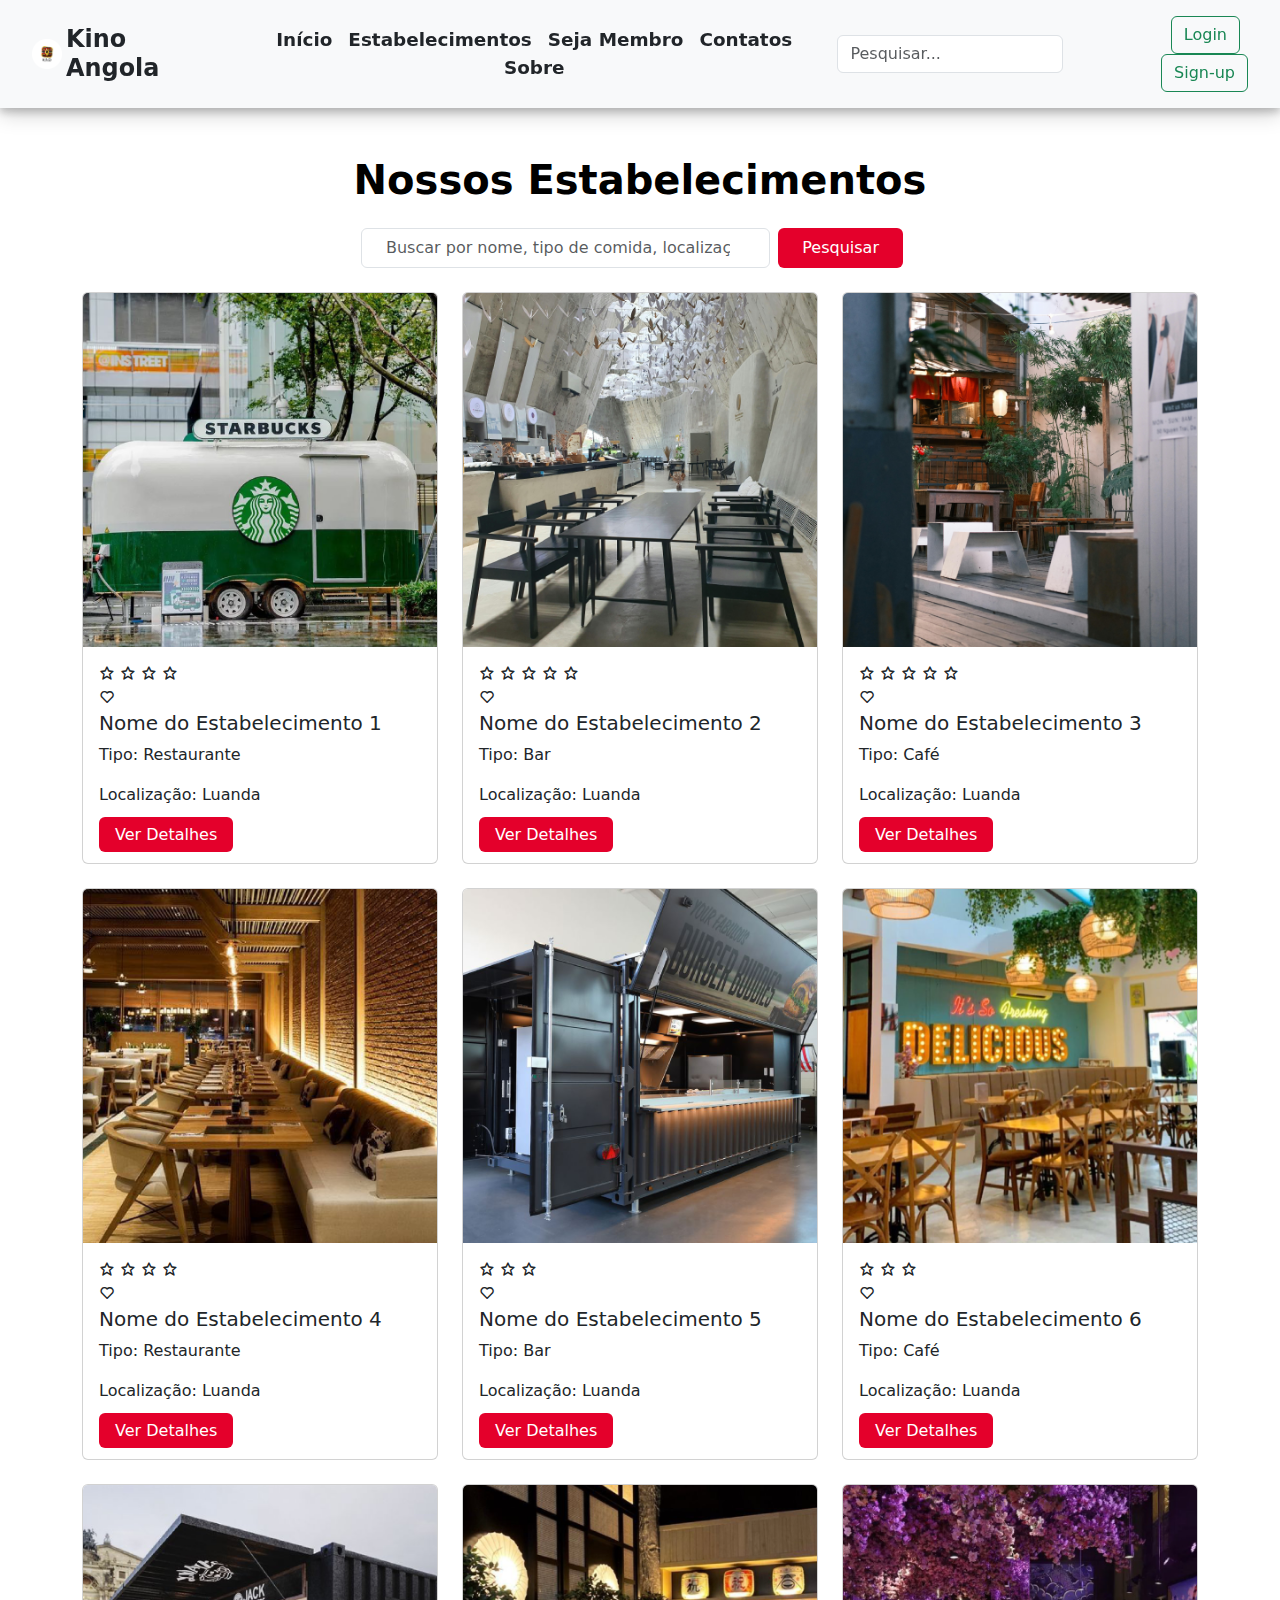
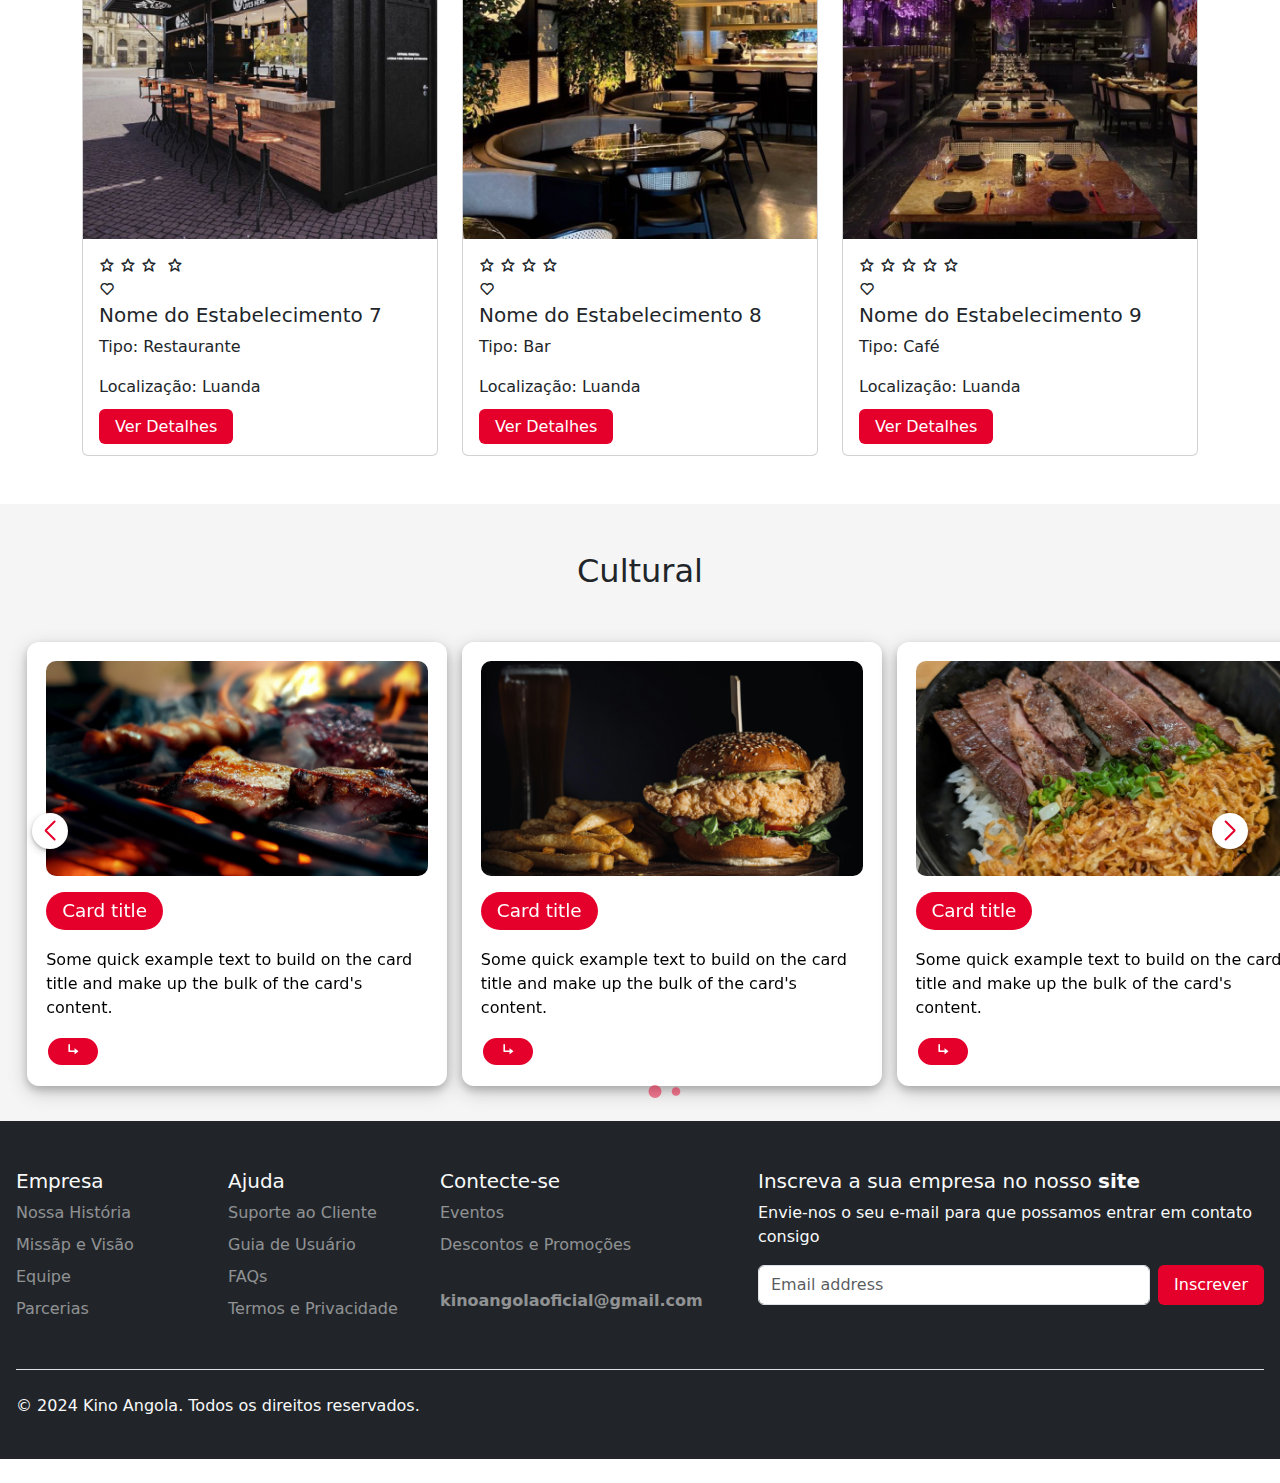
<file: views/estabelecimentos.html>
<!DOCTYPE html>
<html lang="pt">

<head>
    <meta charset="UTF-8">
    <meta name="viewport" content="width=device-width, initial-scale=1.0">
    <title>Estabelecimentos - Kino Angola</title>
    <link rel="stylesheet" href="../assets/css/style.css">
    <link rel="stylesheet" href="../assets/css/bootstrap.css">
    <link rel="stylesheet" href="../assets/css/bootstrap.min.css">
    <link href='https://unpkg.com/boxicons@2.1.4/css/boxicons.min.css' rel='stylesheet'>
    <link rel="shortcut icon" href="../assets/images/logomarca/KINO DESIGN (1).png" type="image/x-icon">

    <link
  rel="stylesheet"
  href="https://cdn.jsdelivr.net/npm/swiper@11/swiper-bundle.min.css"
/>
</head>

<body>
    <!-- ========================= CABEÇALHO ========================= -->
    <header class="text-bg-light sticky-top">
        <div class="d-flex align-items-center justify-content-between menudiv">
            <input type="checkbox" name="check" id="check">
            <label for="check" class="checkbtn">
                <i class='bx bx-menu nav_menu text-dark'></i>
            </label>
            <a href="../index.html" class="logo d-flex align-items-center justify-content-center mb-2 mb-lg-0 text-dark text-decoration-none">
                <img src="../assets/images/logomarca/KINO DESIGN (1).png" alt="Kino Angola" height="30">
                <h2 class="my-0 mx-1 d-flex align-items-center justify-content-center fw-semibold" style="font-size: 1.3em;">Kino Angola</h2>
            </a>
            <ul class="nav m-auto justify-content-center nav_list">
                <li class="nav_item"><a href="../index.html" class="nav_link text-dark ">Início</a></li>
                <li class="nav_item"><a href="estabelecimentos.html" class="nav_link text-dark ">Estabelecimentos</a></li>
                <li class="nav_item"><a href="sejamembro.html" class="nav_link text-dark ">Seja Membro</a></li>
                <li class="nav_item"><a href="contact.html" class="nav_link text-dark ">Contatos</a></li>
                <li class="nav_item"><a href="about.html" class="nav_link text-dark ">Sobre</a></li>
            </ul>
            <form class="col-12 col-lg-auto mb-3 mb-lg-0 me-lg-3 extras_btn" role="search">
                <input type="search" class="form-control form-control-dark form_control" placeholder="Pesquisar..."
                    aria-label="Search">
            </form>
            <div class="text-end extras_btn">
                <a href="login.html" type="button" class="text-success btn btn-outline-success me-2">Login</a>
                <a href="register.html" type="button" class="text-success btn btn-outline-success ">Sign-up</a>
            </div>
        </div>
    </header>

    <!-- Modal -->
    <div class="modal fade" id="exampleModal" tabindex="-1" aria-labelledby="exampleModalLabel" aria-hidden="true">
        <div class="modal-dialog">
            <div class="modal-content">
                <div class="modal-header">
                    <h1 class="modal-title fs-5" id="exampleModalLabel">Nome do Estabelecimento</h1>
                    <button type="button" class="btn-close" data-bs-dismiss="modal" aria-label="Close"></button>
                </div>
                <div class="modal-body">
                    <!-- ========================= DETALHES DO ESTABELECIMENTO ========================= -->
                    <div class="container my-5">
                        <div class="row">
                            <div class="col-md-6">
                                <img src="../assets/images/qd new (1).png" class="img-fluid"
                                    alt="Nome do Estabelecimento">
                            </div>
                            <div class="col-md-6">
                                <h2>Detalhes do Estabelecimento</h2>
                                <p><strong>Tipo:</strong> Restaurante</p>
                                <p><strong>Localização:</strong> Luanda</p>
                                <p><strong>Descrição:</strong> Uma breve descrição do estabelecimento, incluindo o que
                                    ele oferece, horários de funcionamento, e outras informações relevantes.</p>

                                <h3>Avaliações</h3>
                                <div class="rating">
                                    <i class='bx bx-star'></i>
                                    <i class='bx bx-star'></i>
                                    <i class='bx bx-star'></i>
                                    <i class='bx bx-star-half'></i>
                                    <i class='bx bx-star'></i>
                                </div>
                                <p>Baseado em 120 avaliações.</p>

                                <h4>Comentários</h4>
                                <ul class="list-unstyled">
                                    <li>
                                        <strong>João Silva:</strong> Ótima comida e ambiente agradável.
                                    </li>
                                    <li>
                                        <strong>Maria Santos:</strong> Atendimento excelente, recomendo.
                                    </li>
                                </ul>
                            </div>
                        </div>
                    </div>


                </div>
                <div class="modal-footer">
                    <button type="button" class="btn btn-secondary" data-bs-dismiss="modal">Fechar</button>
                    <button type="button" class="botao_principal text-white"><i class='bx bx-heart'></i>Favoritar</button>
                </div>
            </div>
        </div>
    </div>
    <!-- ========================= LISTAGEM DE ESTABELECIMENTOS ========================= -->
    <div class="container my-5">
        <h1 class="text-center fw-bold text-body-emphasis mb-4">Nossos Estabelecimentos</h1>

        <div class="col-lg-6 mx-auto">
            <div class="d-grid gap-2 d-sm-flex justify-content-sm-center my-4">
                <input type="search" placeholder="Buscar por nome, tipo de comida, localização..." aria-label="Search"
                    class="form-control px-4">
                <button type="button" class="botao_principal text-white btn-lg px-4 me-sm-3">Pesquisar</button>
            </div>
        </div>
        <div class="row row-cols-1 row-cols-md-2 row-cols-lg-3 g-4">
            <!-- Exemplo de Estabelecimento 1 -->
            <div class="col">
                <div class="card">
                    <img src="../assets/images/qd new (1).png" class="card-img-top" alt="Nome do Estabelecimento 1">
                    <div class="card-body">
                        <div class="rating">
                            <i class='bx bx-star'></i>
                            <i class='bx bx-star'></i>
                            <i class='bx bx-star'></i>
                            <i class='bx bx-star'></i>
                            <i class='bx bx-star-half'></i>
                        </div>
                        <div class="favorite">
                            <i class='bx bx-heart'></i>
                        </div>
                        <h5 class="card-title">Nome do Estabelecimento 1</h5>
                        <p class="card-text">Tipo: Restaurante</p>
                        <p class="card-text">Localização: Luanda</p>
                        <a href="detalhes-estabelecimento.html?id=1" class="botao_principal text-white" data-bs-toggle="modal"
                            data-bs-target="#exampleModal">Ver Detalhes</a>
                    </div>
                </div>
            </div>
            <!-- Exemplo de Estabelecimento 2 -->
            <div class="col">
                <div class="card">
                    <img src="../assets/images/qd new (13).png" class="card-img-top" alt="Nome do Estabelecimento 2">
                    <div class="card-body">
                        <div class="rating">
                            <i class='bx bx-star'></i>
                            <i class='bx bx-star'></i>
                            <i class='bx bx-star'></i>
                            <i class='bx bx-star'></i>
                            <i class='bx bx-star'></i>
                        </div>
                        <div class="favorite">
                            <i class='bx bx-heart'></i>
                        </div>
                        <h5 class="card-title">Nome do Estabelecimento 2</h5>
                        <p class="card-text">Tipo: Bar</p>
                        <p class="card-text">Localização: Luanda</p>
                        <a href="detalhes-estabelecimento.html?id=2" class="botao_principal text-white" data-bs-toggle="modal"
                            data-bs-target="#exampleModal">Ver Detalhes</a>
                    </div>
                </div>
            </div>
            <!-- Exemplo de Estabelecimento 3 -->
            <div class="col">
                <div class="card">
                    <img src="../assets/images/qd new (15).png" class="card-img-top" alt="Nome do Estabelecimento 3">
                    <div class="card-body">
                        <div class="rating">
                            <i class='bx bx-star'></i>
                            <i class='bx bx-star'></i>
                            <i class='bx bx-star'></i>
                            <i class='bx bx-star'></i>
                            <i class='bx bx-star'></i>
                        </div>
                        <div class="favorite">
                            <i class='bx bx-heart'></i>
                        </div>
                        <h5 class="card-title">Nome do Estabelecimento 3</h5>
                        <p class="card-text">Tipo: Café</p>
                        <p class="card-text">Localização: Luanda</p>
                        <a href="detalhes-estabelecimento.html?id=3" class="botao_principal text-white" data-bs-toggle="modal"
                            data-bs-target="#exampleModal">Ver Detalhes</a>
                    </div>
                </div>
            </div>
            <!-- Exemplo de Estabelecimento 4 -->
            <div class="col">
                <div class="card">
                    <img src="../assets/images/qd new (12).png" class="card-img-top" alt="Nome do Estabelecimento 4">
                    <div class="card-body">
                        <div class="rating">
                            <i class='bx bx-star'></i>
                            <i class='bx bx-star'></i>
                            <i class='bx bx-star'></i>
                            <i class='bx bx-star'></i>
                            <i class='bx bx-star-half'></i>
                        </div>
                        <div class="favorite">
                            <i class='bx bx-heart'></i>
                        </div>
                        <h5 class="card-title">Nome do Estabelecimento 4</h5>
                        <p class="card-text">Tipo: Restaurante</p>
                        <p class="card-text">Localização: Luanda</p>
                        <a href="detalhes-estabelecimento.html?id=4" class="botao_principal text-white" data-bs-toggle="modal"
                            data-bs-target="#exampleModal">Ver Detalhes</a>
                    </div>
                </div>
            </div>
            <!-- Exemplo de Estabelecimento 5 -->
            <div class="col">
                <div class="card">
                    <img src="../assets/images/qd new (2).png" class="card-img-top" alt="Nome do Estabelecimento 5">
                    <div class="card-body">
                        <div class="rating">
                            <i class='bx bx-star'></i>
                            <i class='bx bx-star'></i>
                            <i class='bx bx-star'></i>
                            <i class='bx bx-star-half'></i>
                            <i class='bx bx-star-half'></i>
                        </div>
                        <div class="favorite">
                            <i class='bx bx-heart'></i>
                        </div>
                        <h5 class="card-title">Nome do Estabelecimento 5</h5>
                        <p class="card-text">Tipo: Bar</p>
                        <p class="card-text">Localização: Luanda</p>
                        <a href="detalhes-estabelecimento.html?id=5" class="botao_principal text-white" data-bs-toggle="modal"
                            data-bs-target="#exampleModal">Ver Detalhes</a>
                    </div>
                </div>
            </div>
            <!-- Exemplo de Estabelecimento 6 -->
            <div class="col">
                <div class="card">
                    <img src="../assets/images/qd new (6).png" class="card-img-top" alt="Nome do Estabelecimento 6">
                    <div class="card-body">
                        <div class="rating">
                            <i class='bx bx-star'></i>
                            <i class='bx bx-star'></i>
                            <i class='bx bx-star'></i>
                            <i class='bx bx-star-half'></i>
                            <i class='bx bx-star-half'></i>
                        </div>
                        <div class="favorite">
                            <i class='bx bx-heart'></i>
                        </div>
                        <h5 class="card-title">Nome do Estabelecimento 6</h5>
                        <p class="card-text">Tipo: Café</p>
                        <p class="card-text">Localização: Luanda</p>
                        <a href="detalhes-estabelecimento.html?id=6" class="botao_principal text-white" data-bs-toggle="modal"
                            data-bs-target="#exampleModal">Ver Detalhes</a>
                    </div>
                </div>
            </div>
            <!-- Exemplo de Estabelecimento 7 -->
            <div class="col">
                <div class="card">
                    <img src="../assets/images/qd new (4).png" class="card-img-top" alt="Nome do Estabelecimento 7">
                    <div class="card-body">
                        <div class="rating">
                            <i class='bx bx-star'></i>
                            <i class='bx bx-star'></i>
                            <i class='bx bx-star'></i>
                            <i class='bx bx-star-half'></i>
                            <i class='bx bx-star'></i>
                        </div>
                        <div class="favorite">
                            <i class='bx bx-heart'></i>
                        </div>
                        <h5 class="card-title">Nome do Estabelecimento 7</h5>
                        <p class="card-text">Tipo: Restaurante</p>
                        <p class="card-text">Localização: Luanda</p>
                        <a href="detalhes-estabelecimento.html?id=7" class="botao_principal text-white" data-bs-toggle="modal"
                            data-bs-target="#exampleModal">Ver Detalhes</a>
                    </div>
                </div>
            </div>
            <!-- Exemplo de Estabelecimento 8 -->
            <div class="col">
                <div class="card">
                    <img src="../assets/images/qd new (11).png" class="card-img-top" alt="Nome do Estabelecimento 8">
                    <div class="card-body">
                        <div class="rating">
                            <i class='bx bx-star'></i>
                            <i class='bx bx-star'></i>
                            <i class='bx bx-star'></i>
                            <i class='bx bx-star'></i>
                            <i class='bx bx-star-half'></i>
                        </div>
                        <div class="favorite">
                            <i class='bx bx-heart'></i>
                        </div>
                        <h5 class="card-title">Nome do Estabelecimento 8</h5>
                        <p class="card-text">Tipo: Bar</p>
                        <p class="card-text">Localização: Luanda</p>
                        <a href="detalhes-estabelecimento.html?id=8" class="botao_principal text-white" data-bs-toggle="modal"
                            data-bs-target="#exampleModal">Ver Detalhes</a>
                    </div>
                </div>
            </div>
            <!-- Exemplo de Estabelecimento 9 -->
            <div class="col">
                <div class="card">
                    <img src="../assets/images/qd new (8).png" class="card-img-top" alt="Nome do Estabelecimento 9">
                    <div class="card-body">
                        <div class="rating">
                            <i class='bx bx-star'></i>
                            <i class='bx bx-star'></i>
                            <i class='bx bx-star'></i>
                            <i class='bx bx-star'></i>
                            <i class='bx bx-star'></i>
                        </div>
                        <div class="favorite">
                            <i class='bx bx-heart'></i>
                        </div>
                        <h5 class="card-title">Nome do Estabelecimento 9</h5>
                        <p class="card-text">Tipo: Café</p>
                        <p class="card-text">Localização: Luanda</p>
                        <a href="detalhes-estabelecimento.html?id=9" class="botao_principal text-white" data-bs-toggle="modal"
                            data-bs-target="#exampleModal">Ver Detalhes</a>
                    </div>
                </div>
            </div>
        </div>
    </div>

    <div class="cultural mt-5" id="cultural">
        <div class="carrossel swiper">
            <h2 class="text-center my-5">Cultural</h2>
            <div class="card-wrapper">
                <ul class="card_list swiper-wrapper mb-3">
                    <li class="card_item swiper-slide">
                        <a href="#" class="card_link">
                            <img class="card_img" src="../assets/images/qd (13).png" alt="" srcset="">
                            <h5 class="card_title">Card title</h5>
                            <p class="card_text">Some quick example text to build on the card title and make up the
                                bulk of the card's content.</p>
                            <button class="card_btn" type="submit"><i class='bx bx-subdirectory-right'></i></button>
                        </a>
                    </li>
                    <li class="card_item swiper-slide">
                        <a href="#" class="card_link">
                            <img class="card_img" src="../assets/images/qd (1).png" alt="" srcset="">
                            <h5 class="card_title">Card title</h5>
                            <p class="card_text">Some quick example text to build on the card title and make up the
                                bulk of the card's content.</p>
                            <button class="card_btn" type="submit"><i class='bx bx-subdirectory-right'></i></button>
                        </a>
                    </li>
                    <li class="card_item swiper-slide">
                        <a href="#" class="card_link">
                            <img class="card_img" src="../assets/images/qd (6).png" alt="" srcset="">
                            <h5 class="card_title">Card title</h5>
                            <p class="card_text">Some quick example text to build on the card title and make up the
                                bulk of the card's content.</p>
                            <button class="card_btn" type="submit"><i class='bx bx-subdirectory-right'></i></button>
                        </a>
                    </li>
                    <li class="card_item swiper-slide">
                        <a href="#" class="card_link">
                            <img class="card_img" src="../assets/images/qd new (16).png" alt="" srcset="">
                            <h5 class="card_title">Card title</h5>
                            <p class="card_text">Some quick example text to build on the card title and make up the
                                bulk of the card's content.</p>
                            <button class="card_btn" type="submit"><i class='bx bx-subdirectory-right'></i></button>
                        </a>
                    </li>
                    <li class="card_item swiper-slide">
                        <a href="#" class="card_link">
                            <img class="card_img" src="../assets/images/qd (3).png" alt="" srcset="">
                            <h5 class="card_title">Card title</h5>
                            <p class="card_text">Some quick example text to build on the card title and make up the
                                bulk of the card's content.</p>
                            <button class="card_btn" type="submit"><i class='bx bx-subdirectory-right'></i></button>
                        </a>
                    </li>
                </ul>

                <div class="swiper-pagination"></div>
                <div class="swiper-slide-button swiper-button-prev"></div>
                <div class="swiper-slide-button swiper-button-next"></div>
            </div>
        </div>
    </div>

    <!-- ========================= RODAPE - Kino Angola ========================= -->
    <footer class="pt-5 px-3 bg-dark text-light">
        <div class="row">
            <div class="col-6 col-md-2 mb-3">
                <h5>Empresa</h5>
                <ul class="nav flex-column ">
                    <li class="nav-item mb-2">
                        <a href="#" class="nav-link p-0 text-white-50">Nossa História</a>
                    </li>
                    <li class="nav-item mb-2">
                        <a href="#" class="nav-link p-0 text-white-50">Missãp e Visão</a>
                    </li>
                    <li class="nav-item mb-2">
                        <a href="#" class="nav-link p-0 text-white-50">Equipe</a>
                    </li>
                    <li class="nav-item mb-2">
                        <a href="#" class="nav-link p-0 text-white-50">Parcerias</a>
                    </li>
                </ul>
            </div>

            <div class="col-6 col-md-2 mb-3">
                <h5>Ajuda</h5>
                <ul class="nav flex-column">
                    <li class="nav-item mb-2">
                        <a href="#" class="nav-link p-0 text-white-50">Suporte ao Cliente</a>
                    </li>
                    <li class="nav-item mb-2">
                        <a href="#" class="nav-link p-0 text-white-50">Guia de Usuário</a>
                    </li>
                    <li class="nav-item mb-2">
                        <a href="#" class="nav-link p-0 text-white-50">FAQs</a>
                    </li>
                    <li class="nav-item mb-2">
                        <a href="#" class="nav-link p-0 text-white-50">Termos e Privacidade</a>
                    </li>
                </ul>
            </div>

            <div class="col-6 col-md-2 mb-3">
                <h5>Contecte-se</h5>
                <ul class="nav flex-column">
                    <li class="nav-item mb-2">
                        <a href="#" class="nav-link p-0 text-white-50">Eventos</a>
                    </li>
                    <li class="nav-item mb-2">
                        <a href="#" class="nav-link p-0 text-white-50">Descontos e
                            Promoções</a>
                    </li>
                    <li class="nav-item mb-2">
                        <a href="#" class="nav-link p-0 text-white-50">
                            <strong>kinoangolaoficial@gmail.com</strong>
                        </a>
                    </li>
                </ul>
            </div>

            <div class="col-md-5 offset-md-1 mb-3">
                <form>
                    <h5>Inscreva a sua empresa no nosso <strong> site</strong></h5>
                    <p>Envie-nos o seu e-mail para que possamos entrar em contato consigo</p>
                    <div class="d-flex flex-column flex-sm-row w-100 gap-2">
                        <label for="newsletter1" class="visually-hidden">Endereço de e-mail</label>
                        <input id="newsletter1" type="text" class="form-control" placeholder="Email address">
                        <button class="botao_principal text-white" type="button">Inscrever</button>
                    </div>
                </form>
            </div>
        </div>

        <div class="d-flex flex-column flex-sm-row justify-content-between py-4 my-4 border-top">
            <p>&copy; 2024 Kino Angola. Todos os direitos reservados.</p>
            <ul class="list-unstyled d-flex">
                <li class="ms-3">
                    <a class="link-body-emphasis" href="#">
                        <svg class="bi" width="24" height="24">
                            <use xlink:href="#twitter" />
                        </svg>
                    </a>
                </li>
                <li class="ms-3">
                    <a class="link-body-emphasis" href="#">
                        <svg class="bi" width="24" height="24">
                            <use xlink:href="#instagram" />
                        </svg>
                    </a>
                </li>
                <li class="ms-3">
                    <a class="link-body-emphasis" href="#">
                        <svg class="bi" width="24" height="24">
                            <use xlink:href="#facebook" />
                        </svg>
                    </a>
                </li>
            </ul>
        </div>
    </footer>


    <!-- Scripts -->
    <script src="https://cdn.jsdelivr.net/npm/swiper@11/swiper-bundle.min.js"></script>
    <script src="../assets/js/bootstrap.bundle.min.js"></script>
    <script src="../assets/js/bootstrap.bundle.js"></script>
    <script src="../assets/js/scripts.js"></script>
    
</body>

</html>
</file>
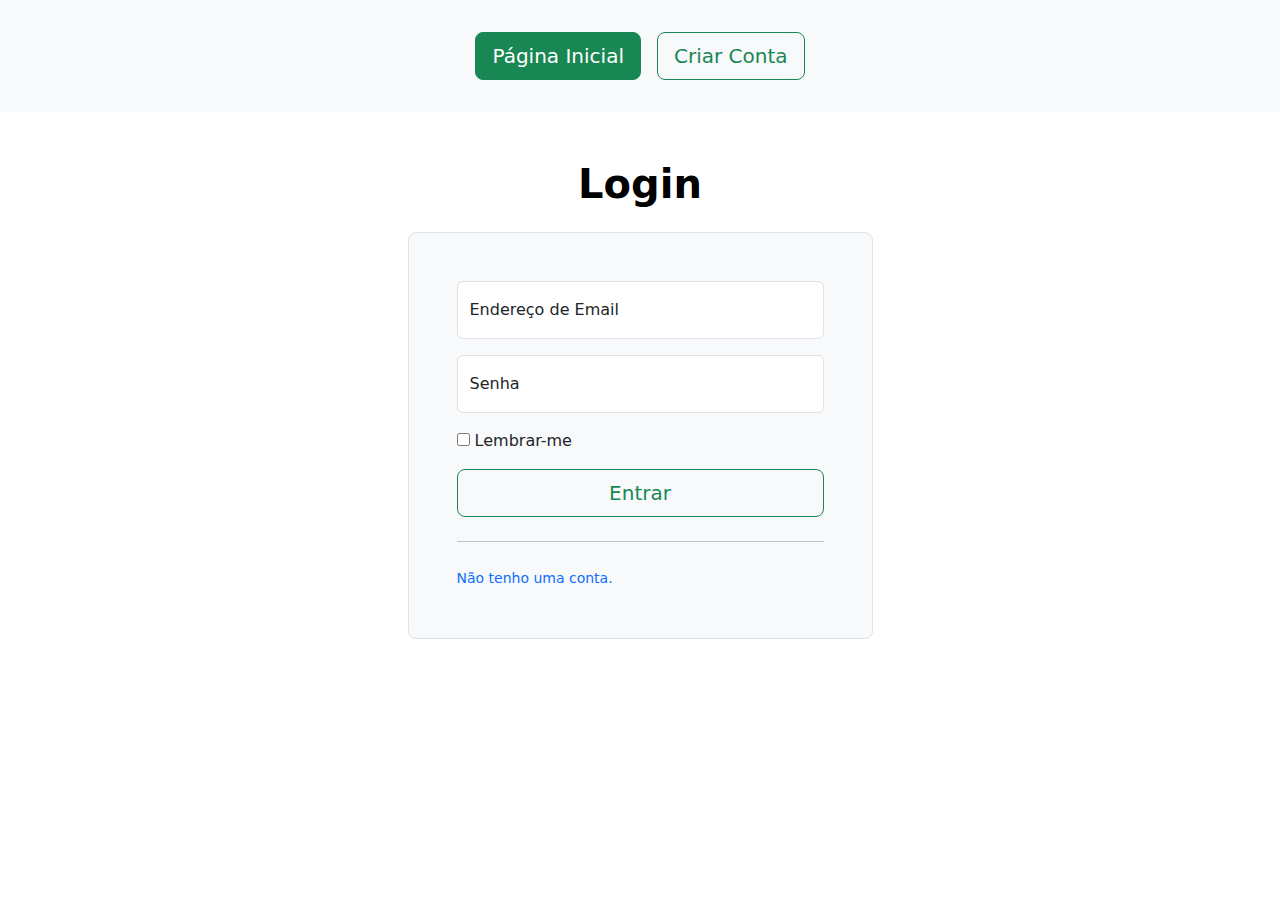
<file: views/login.html>
<!DOCTYPE html>
<html lang="pt">

<head>
    <meta charset="UTF-8">
    <meta name="viewport" content="width=device-width, initial-scale=1.0">
    <title>Login - Kino Angola</title>
    <link rel="stylesheet" href="../assets/css/style.css">
    <link rel="stylesheet" href="../assets/css/bootstrap.min.css">
    <link href='https://unpkg.com/boxicons@2.1.4/css/boxicons.min.css' rel='stylesheet'>
    <link rel="shortcut icon" href="../assets/images/logomarca/KINO DESIGN (1).png" type="image/x-icon">
</head>

<body>

    <nav class="navbar navbar-expand-lg bg-body-tertiary">
        <div class="container-fluid d-flex justify-content-center py-4 gap-3">
            <a class="btn btn-lg btn-success" href="../index.html">Página Inicial</a>
            <a class="btn btn-lg btn-outline-success" href="register.html">Criar Conta</a>
        </div>
    </nav>

    <!-- ========================= FORMULÁRIO DE LOGIN ========================= -->
    <div class="container my-5">
        <h1 class="text-center fw-bold text-body-emphasis mb-4">Login</h1>
        <div class="col-md-10 mx-auto col-lg-5">
            <form class="p-4 p-md-5 border rounded-3 bg-body-tertiary">
                <div class="form-floating mb-3">
                    <input type="email" class="form-control" id="floatingInput" placeholder="nome@exemplo.com">
                    <label for="floatingInput">Endereço de Email</label>
                </div>
                <div class="form-floating mb-3">
                    <input type="password" class="form-control" id="floatingPassword" placeholder="Senha">
                    <label for="floatingPassword">Senha</label>
                </div>
                <div class="checkbox mb-3">
                    <label>
                        <input type="checkbox" value="remember-me"> Lembrar-me
                    </label>
                </div>
                <button class="w-100 btn btn-lg btn-outline-success" type="submit">Entrar</button>
                <hr class="my-4">
                <a href="register.html" class="nav-link"><small class="text-primary">Não tenho uma conta.</small></a>
            </form>
        </div>
    </div>


    <!-- Scripts -->
    <script src="../assets/js/bootstrap.bundle.min.js"></script>
</body>

</html>
</file>
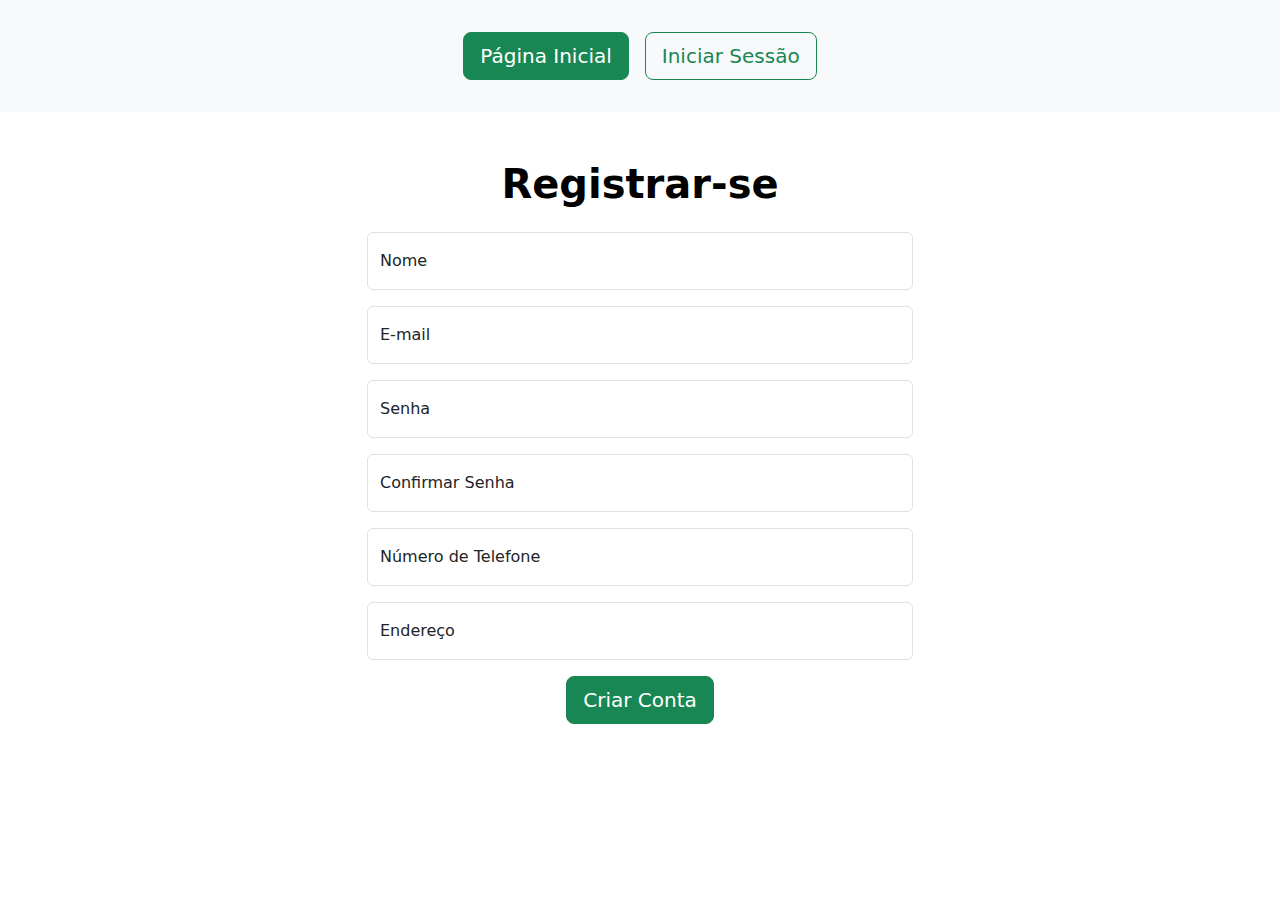
<file: views/register.html>
<!DOCTYPE html>
<html lang="pt">

<head>
    <meta charset="UTF-8">
    <meta name="viewport" content="width=device-width, initial-scale=1.0">
    <title>Registrar - Kino Angola</title>
    <link rel="stylesheet" href="../assets/css/style.css">
    <link rel="stylesheet" href="../assets/css/bootstrap.min.css">
    <link href='https://unpkg.com/boxicons@2.1.4/css/boxicons.min.css' rel='stylesheet'>
    <link rel="shortcut icon" href="../assets/images/logomarca/KINO DESIGN (1).png" type="image/x-icon">
</head>

<body>

    <nav class="navbar navbar-expand-lg bg-body-tertiary">
        <div class="container-fluid d-flex justify-content-center py-4 gap-3">
            <a class="btn btn-lg btn-success" href="../index.html">Página Inicial</a>
            <a class="btn btn-lg btn-outline-success" href="login.html">Iniciar Sessão</a>
        </div>
    </nav>

    <!-- ========================= FORMULÁRIO DE REGISTRO ========================= -->
    <div class="container my-5">
        <h1 class="text-center fw-bold text-body-emphasis mb-4">Registrar-se</h1>
        <form action="processar-registro.php" method="post">
            <div class="row justify-content-center">
                <div class="col-md-6">
                    <div class="form-floating mb-3">
                        <input type="text" class="form-control" id="name" name="name" placeholder="Seu nome" required>
                        <label for="name">Nome</label>
                    </div>
                    <div class="form-floating mb-3">
                        <input type="email" class="form-control" id="email" name="email" placeholder="Seu e-mail" required>
                        <label for="email">E-mail</label>
                    </div>
                    <div class="form-floating mb-3">
                        <input type="password" class="form-control" id="password" name="password" placeholder="Senha" required>
                        <label for="password">Senha</label>
                    </div>
                    <div class="form-floating mb-3">
                        <input type="password" class="form-control" id="confirmPassword" name="confirmPassword" placeholder="Confirmar Senha" required>
                        <label for="confirmPassword">Confirmar Senha</label>
                    </div>
                    <div class="form-floating mb-3">
                        <input type="phone" class="form-control" id="phone_number" name="phone_number" placeholder="Número de Telefone" required>
                        <label for="phone_number">Número de Telefone</label>
                    </div>
                    <div class="form-floating mb-3">
                        <input type="text" class="form-control" id="address" name="address" placeholder="Endereço" required>
                        <label for="address">Endereço</label>
                    </div>
                    <div class="d-flex justify-content-center">
                        <button type="submit" class="btn text-white btn-lg btn-success">Criar Conta</button>
                    </div>
                </div>
            </div>
        </form>
    </div>

    <!-- Scripts -->
    <script src="../assets/js/bootstrap.bundle.min.js"></script>
</body>

</html>
</file>
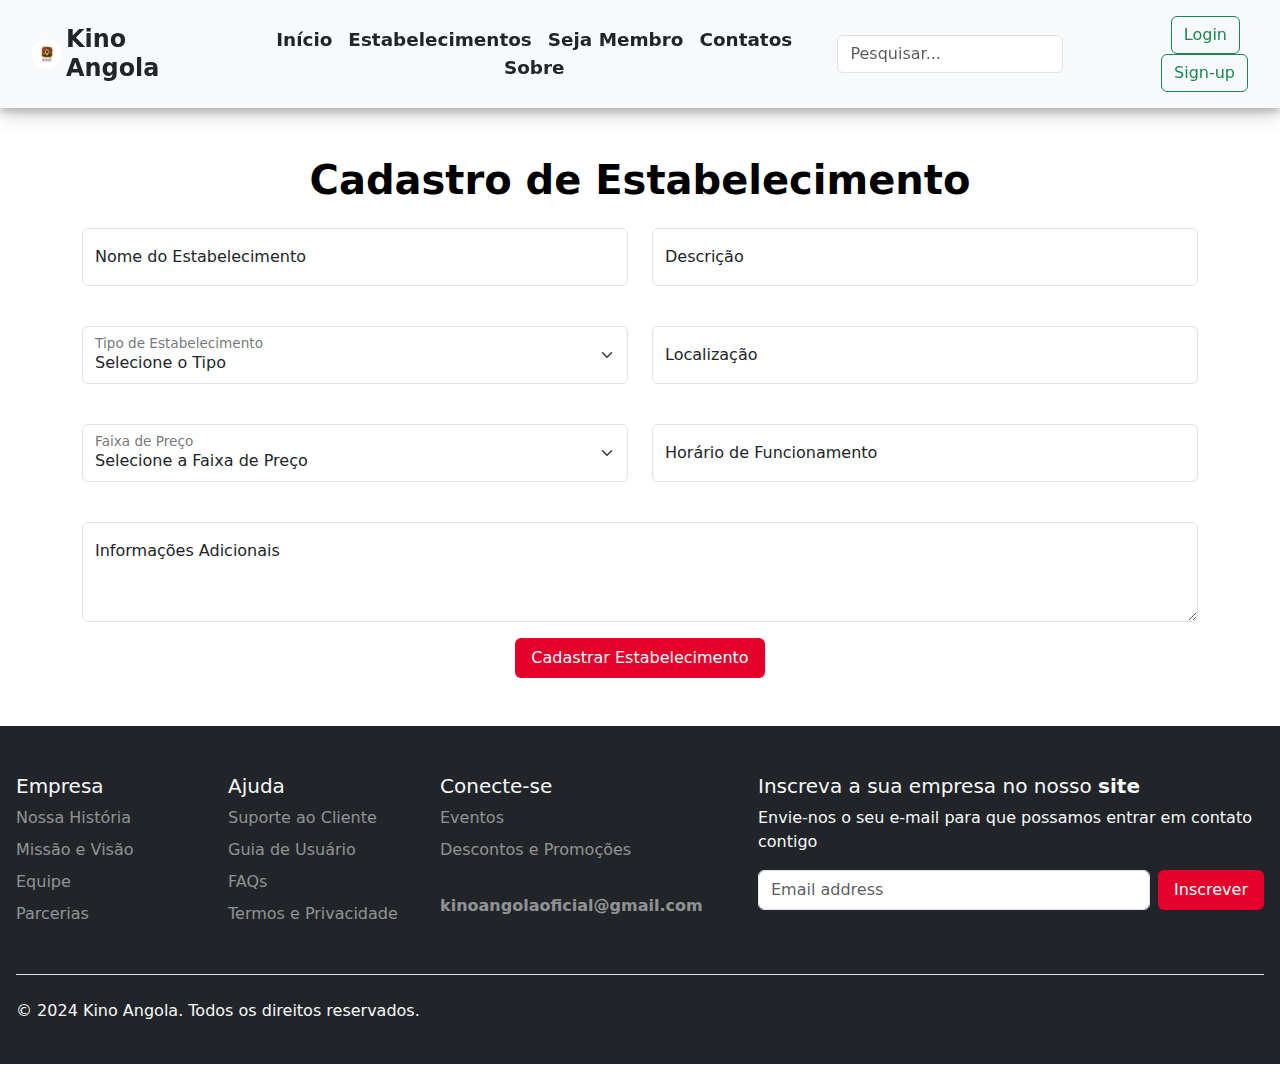
<file: views/sejamembro.html>
<!DOCTYPE html>
<html lang="pt">

<head>
    <meta charset="UTF-8">
    <meta name="viewport" content="width=device-width, initial-scale=1.0">
    <title>Seja Membro - Kino Angola</title>
    <link rel="stylesheet" href="../assets/css/style.css">
    <link rel="stylesheet" href="../assets/css/bootstrap.min.css">
    <link href='https://unpkg.com/boxicons@2.1.4/css/boxicons.min.css' rel='stylesheet'>
    <link rel="shortcut icon" href="../assets/images/logomarca/KINO DESIGN (1).png" type="image/x-icon">
</head>

<body>
    <!-- ========================= CABEÇALHO ========================= -->
    <header class="text-bg-light sticky-top">
        <div class="d-flex align-items-center justify-content-between menudiv">
            <input type="checkbox" name="check" id="check">
            <label for="check" class="checkbtn">
                <i class='bx bx-menu nav_menu text-dark'></i>
            </label>
            <a href="../index.html" class="logo d-flex align-items-center justify-content-center mb-2 mb-lg-0 text-dark text-decoration-none">
                <img src="../assets/images/logomarca/KINO DESIGN (1).png" alt="Kino Angola" height="30">
                <h2 class="my-0 mx-1 d-flex align-items-center justify-content-center fw-semibold" style="font-size: 1.3em;">Kino Angola</h2>
            </a>
            <ul class="nav m-auto justify-content-center nav_list">
                <li class="nav_item"><a href="../index.html" class="nav_link text-dark ">Início</a></li>
                <li class="nav_item"><a href="estabelecimentos.html" class="nav_link text-dark ">Estabelecimentos</a></li>
                <li class="nav_item"><a href="sejamembro.html" class="nav_link text-dark ">Seja Membro</a></li>
                <li class="nav_item"><a href="contact.html" class="nav_link text-dark ">Contatos</a></li>
                <li class="nav_item"><a href="about.html" class="nav_link text-dark ">Sobre</a></li>
            </ul>
            <form class="col-12 col-lg-auto mb-3 mb-lg-0 me-lg-3 extras_btn" role="search">
                <input type="search" class="form-control form-control-dark form_control" placeholder="Pesquisar..."
                    aria-label="Search">
            </form>
            <div class="text-end extras_btn">
                <a href="login.html" type="button" class="text-success btn btn-outline-success me-2">Login</a>
                <a href="register.html" type="button" class="text-success btn btn-outline-success ">Sign-up</a>
            </div>
        </div>
    </header>

    <!-- ========================= FORMULÁRIO SEJA MEMBRO ========================= -->
    <div class="container my-5">
        <h1 class="text-center fw-bold text-body-emphasis mb-4">Cadastro de Estabelecimento</h1>
        <form action="processar-cadastro.php" method="post">
            <div class="row g-4">
                <!-- Dados do Estabelecimento -->
                <div class="col-md-6">
                    <div class="form-floating mb-3">
                        <input type="text" class="form-control" id="establishmentName" name="name" placeholder="Nome do Estabelecimento" required>
                        <label for="establishmentName">Nome do Estabelecimento</label>
                    </div>
                </div>

                <div class="col-md-6">
                    <div class="form-floating mb-3">
                        <input type="text" class="form-control" id="establishmentDescription" name="description" placeholder="Descrição" required>
                        <label for="establishmentDescription">Descrição</label>
                    </div>
                </div>

                <div class="col-md-6">
                    <div class="form-floating mb-3">
                        <select class="form-select" id="establishmentType" name="type" required>
                            <option value="" disabled selected>Selecione o Tipo</option>
                            <option value="restaurante">Restaurante</option>
                            <option value="bar">Bar</option>
                            <option value="café">Café</option>
                            <option value="roulote">Roulote</option>
                        </select>
                        <label for="establishmentType">Tipo de Estabelecimento</label>
                    </div>
                </div>

                <div class="col-md-6">
                    <div class="form-floating mb-3">
                        <input type="text" class="form-control" id="establishmentLocation" name="location" placeholder="Localização (latitude, longitude)" required>
                        <label for="establishmentLocation">Localização</label>
                    </div>
                </div>

                <div class="col-md-6">
                    <div class="form-floating mb-3">
                        <select class="form-select" id="priceRange" name="price_range" required>
                            <option value="" disabled selected>Selecione a Faixa de Preço</option>
                            <option value="barato">Barato</option>
                            <option value="médio">Médio</option>
                            <option value="caro">Caro</option>
                        </select>
                        <label for="priceRange">Faixa de Preço</label>
                    </div>
                </div>

                <div class="col-md-6">
                    <div class="form-floating mb-3">
                        <input type="text" class="form-control" id="openingHours" name="opening_hours" placeholder="Horário de Funcionamento" required>
                        <label for="openingHours">Horário de Funcionamento</label>
                    </div>
                </div>

                <div class="col-md-12">
                    <div class="form-floating mb-3">
                        <textarea class="form-control" id="additionalInfo" name="additional_info" placeholder="Informações Adicionais" style="height: 100px;"></textarea>
                        <label for="additionalInfo">Informações Adicionais</label>
                    </div>
                </div>
            </div>

            <div class="d-flex justify-content-center">
                <button type="submit" class="botao_principal text-white btn-lg">Cadastrar Estabelecimento</button>
            </div>
        </form>
    </div>

    <!-- ========================= RODAPÉ ========================= -->
    <footer class="pt-5 px-3 bg-dark text-light">
        <div class="row">
            <div class="col-6 col-md-2 mb-3">
                <h5>Empresa</h5>
                <ul class="nav flex-column">
                    <li class="nav-item mb-2">
                        <a href="#" class="nav-link p-0 text-white-50">Nossa História</a>
                    </li>
                    <li class="nav-item mb-2">
                        <a href="#" class="nav-link p-0 text-white-50">Missão e Visão</a>
                    </li>
                    <li class="nav-item mb-2">
                        <a href="#" class="nav-link p-0 text-white-50">Equipe</a>
                    </li>
                    <li class="nav-item mb-2">
                        <a href="#" class="nav-link p-0 text-white-50">Parcerias</a>
                    </li>
                </ul>
            </div>

            <div class="col-6 col-md-2 mb-3">
                <h5>Ajuda</h5>
                <ul class="nav flex-column">
                    <li class="nav-item mb-2">
                        <a href="#" class="nav-link p-0 text-white-50">Suporte ao Cliente</a>
                    </li>
                    <li class="nav-item mb-2">
                        <a href="#" class="nav-link p-0 text-white-50">Guia de Usuário</a>
                    </li>
                    <li class="nav-item mb-2">
                        <a href="#" class="nav-link p-0 text-white-50">FAQs</a>
                    </li>
                    <li class="nav-item mb-2">
                        <a href="#" class="nav-link p-0 text-white-50">Termos e Privacidade</a>
                    </li>
                </ul>
            </div>

            <div class="col-6 col-md-2 mb-3">
                <h5>Conecte-se</h5>
                <ul class="nav flex-column">
                    <li class="nav-item mb-2">
                        <a href="#" class="nav-link p-0 text-white-50">Eventos</a>
                    </li>
                    <li class="nav-item mb-2">
                        <a href="#" class="nav-link p-0 text-white-50">Descontos e Promoções</a>
                    </li>
                    <li class="nav-item mb-2">
                        <a href="#" class="nav-link p-0 text-white-50">
                            <strong>kinoangolaoficial@gmail.com</strong>
                        </a>
                    </li>
                </ul>
            </div>

            <div class="col-md-5 offset-md-1 mb-3">
                <form>
                    <h5>Inscreva a sua empresa no nosso <strong>site</strong></h5>
                    <p>Envie-nos o seu e-mail para que possamos entrar em contato contigo</p>
                    <div class="d-flex flex-column flex-sm-row w-100 gap-2">
                        <label for="newsletter1" class="visually-hidden">Endereço de e-mail</label>
                        <input id="newsletter1" type="email" class="form-control" placeholder="Email address" required>
                        <button class="botao_principal text-white" type="submit">Inscrever</button>
                    </div>
                </form>
            </div>
        </div>

        <div class="d-flex flex-column flex-sm-row justify-content-between py-4 my-4 border-top">
            <p>&copy; 2024 Kino Angola. Todos os direitos reservados.</p>
            <ul class="list-unstyled d-flex">
                <li class="ms-3">
                    <a class="link-body-emphasis" href="#">
                        <svg class="bi" width="24" height="24">
                            <use xlink:href="#twitter" />
                        </svg>
                    </a>
                </li>
                <li class="ms-3">
                    <a class="link-body-emphasis" href="#">
                        <svg class="bi" width="24" height="24">
                            <use xlink:href="#instagram" />
                        </svg>
                    </a>
                </li>
                <li class="ms-3">
                    <a class="link-body-emphasis" href="#">
                        <svg class="bi" width="24" height="24">
                            <use xlink:href="#facebook" />
                        </svg>
                    </a>
                </li>
            </ul>
        </div>
    </footer>

    <!-- Scripts -->
    <script src="../assets/js/bootstrap.bundle.min.js"></script>
</body>

</html>
</file>
<file: assets/css/style.css>
@import url('https://fonts.googleapis.com/css2?family=Lato:ital,wght@0,100;0,300;0,400;0,700;0,900;1,100;1,300;1,400;1,700;1,900&display=swap');

:root {
    --font-size-biggest: 4em;
    --font-size-big: 2.5em;
    --font-size-large: 1.75em;
    --font-size-medium: 1.15em;
    --font-size-normal: 1em;
    --font-size-small: .95em;
    --font-size-smaller: .80em;


    --color-red-primary: #e4002b;
    --color-red-dark: #ac001f;
    --color-red-soft: #e24965;
    --color-yellow-secondary: #F6BF4F;
    --color-yellow-third: #F9D276;
    --color-yellow-primary: #FB9D03;
    --color-dark-primary: #212529;
    --color-gray-secondary: #2e3033;
    --color-light: #f5f5f5;
    --color-white: #fff;
    --color-whitiie: #c90e0e;


    --shadowbox: 0 4px 8px 0 rgba(0, 0, 0, 0.2), 0 6px 20px 0 rgba(0, 0, 0, 0.19);




}














* {
    padding: 0;
    margin: 0;
    box-sizing: border-box;
}

html {
    scroll-behavior: smooth;
}

body {
    background-color: #FAFEFF;
    font-size: 16px;
    font-family: "Lato", sans-serif;
}

header {
    padding: 1rem 2rem;
    box-shadow: var(--shadowbox);
}

h1 {
    font-size: var(--font-size-big);
}

h2 {
    font-size: var(--font-size-large);
}

a {
    text-decoration: none;
}

.botao_principal {
    text-decoration: none;
    outline: none;
    border: none;
    border-radius: 6px;
    padding: .5rem 1rem;
    background-color: var(--color-red-primary);
}

.botao_secundario {
    text-decoration: none;
    outline: 1px solid var(--color-yellow-primary);
    border: none;
    border-radius: 6px;
    padding: .5rem 1rem;
    color: var(--color-white);
}


.back-cinza {
    background-color: #F8F9FA;

}


/*===================================================== HEADER ===================================================== */


.logo h2 {
    font-size: var(--font-size-medium);
}

.nav_list {
    cursor: pointer;
    display: flex;
    list-style: none;
}

.nav_item {
    list-style: none;
    margin: 0 .1rem;
}

.nav_link {
    color: var(--color-red-primary);
    font-size: var(--font-size-medium);
    font-weight: 600;
    text-decoration: none;
}

.icon_extras {
    display: inline-block;
    font-size: var(--font-size-medium);
}


a.logo {
    font-size: var(--font-size-medium);
}




/*===================================================== HERO ===================================================== */
.coverimg-one {
    height: 500px;
    background: url('../images/back\ \(1\).png') no-repeat center/cover;
}

.coverimg-two {
    height: 500px;
    background: url('../images/back\ \(9\).png') no-repeat center/cover;
}

.coverimg-three {
    height: 500px;
    background: url('../images/back\ \(8\).png') no-repeat center/cover;
}




.services {
    background-color: #f2f2f2;
}

.service_icon {
    font-size: var(--font-size-biggest);
}











/*===================================================== SERVICES ===================================================== */
.grid_services {
    display: grid;
    grid-template-columns: repeat(3, 1fr);

}




.pai_estabeleciment {
    display: grid;
    grid-template-columns: repeat(2, 1fr);
    place-items: center;
}

.img_estabelciment {
    width: 100%;
}

.card_estabeleciment {
    padding: 0 1rem;
    display: grid;
    grid-template-columns: repeat(1, 1fr);
    place-items: center;
}



/*===================================================== CAROUSEL SWIPER ===================================================== */
.card_list {
    padding: 0 0 1rem;
    margin-left: 1rem;
    background-color: var(--color-light);
}

.card_list .card_item {
    list-style: none;
    margin-left: .5rem;
}

.card_list .card_item .card_link {
    user-select: none;
    margin: 0.2rem;
    display: block;
    padding: 18px;
    text-decoration: none;

    background-color: var(--color-white);
    border-radius: 12px;
    box-shadow: var(--shadowbox);
    border: 1px solid transparent;
    transition: .4s;
}

.card_list .card_item .card_link:active {
    cursor: grabbing;
}

.card_list .card_item .card_link:hover {
    border: 1px solid var(--color-red-soft);
}

.card_list .card_link .card_img {
    width: 100%;
    aspect-ratio: 16 / 9;
    object-fit: cover;
    border-radius: 10px;
}

.card_list .card_link .card_title {
    color: white;
    padding: 8px 16px;
    font-size: var(--font-size-medium);
    font-weight: 500;
    margin: 16px 0px 18px;
    background-color: var(--color-red-primary);
    width: fit-content;
    border-radius: 50px;
}

.card_list .card_link .card_text {
    font-size: var(--font-size-normal);
    font-weight: 400;
    color: black;

}


.card_list .card_link .card_btn {
    color: white;
    padding: 0 1rem;
    font-size: var(--font-size-medium);
    font-weight: 700;
    background-color: var(--color-red-primary);
    width: fit-content;
    border-radius: 50px;
    border: 2px solid white;
    transition: .6s;
}


.card_list .card_link .card_btn:hover {
    color: var(--color-red-primary);
    background-color: white;
}

.cultural,
.card-wrapper {
    background-color: var(--color-light);
}

.card-wrapper .swiper-pagination {
    padding: 15px;
}

.card-wrapper .swiper-pagination-bullet {
    color: var(--color-red-primary);
    height: 13px;
    width: 13px;
    opacity: .5;
    background-color: var(--color-red-primary);
}

.card-wrapper .swipper-pagination-bullet-active {
    opacity: 1;
}

.card-wrapper .swiper-slide-button {
    border: none;
    outline: none;
    color: var(--color-red-primary);
    font-weight: 600;
    background-color: var(--color-white);
    box-shadow: var(--shadowbox);
    font-size: var(--font-size-normal);
    border-radius: 50px;
    transition: .4s;
    padding: 2.5rem;
    scale: .45;
}

.card-wrapper .swiper-slide-button:hover {
    scale: .5;
}






/*===================================================== CONTACT ===================================================== */

.form_contact_pai {
    width: 500px;
    display: flex;
    flex-direction: column;
    align-items: center;
}






/*===================================================== FOOTER ===================================================== */
footer {
    background-color: #F8F9FA;
}








.nav_menu {
    font-size: var(--font-size-big);
    color: white;
}

.checkbtn {
    cursor: pointer;
    display: none;
}

#check {
    display: none;
}

.nav_list {
    display: flex;
    list-style: none;
}

.nav_item {
    list-style: none;
    margin: 0px 1rem;
}




@media (max-width: 1440px) {

    .menudiv {
        flex-direction: row;
        padding: 0;
    }

    .form_control {
        width: 200px;
    }


    .nav_item {
        list-style: none;
        margin: 0px .5rem;
    }
}




@media screen and (max-width: 1240px) {

    .service-item {
        margin: 1rem 1rem;
    }
}



@media (max-width: 1024px) {
    .menudiv {
        padding: 0;
    }

    .nav_item {
        margin: 0 .6rem;
    }

    .pai_estabeleciment {
        grid-template-columns: repeat(1, 1fr);
    }

    .top_esta {
        flex-wrap: wrap;
    }

    .top_esta .mb-4 {
        flex: 1 1 calc(30% - 10px);
        display: flex;
    }

}





@media (max-width: 1180px) {
    .checkbtn {
        display: block;
    }

    .nav_list {
        flex-direction: column;
        position: fixed;
        width: 100%;
        height: 100vh;
        background-color: #F8F9FA;
        top: 60px;
        left: -100%;
        text-align: center;
        transition: all .4s;
    }

    .nav_item {
        display: block;
        margin-bottom: .5rem;
        border: 1px solid #5f5f5f;
        padding: 1.2rem;
        border-radius: 10px;
        transition: .4s;
    }

    .nav_link {
        font-weight: 600;
        transition: .4s;
        font-size: var(--font-size-medium);
    }

    .nav_item:hover {
        background-color: rgb(25, 25, 25);
    }

    .logo {
        margin-left: 200px;
    }


    .extras_btn {
        display: none;
    }

    #check:checked~.nav_list {
        left: 0;
    }

    .grid_services {
        grid-template-columns: repeat(2, 1fr);

    }

    .extras_btn_apply {
        width: 50%;
    }

}




@media (max-width: 990px) {
    header {
        padding: 0.5rem .3rem;
    }


    .menudiv {
        padding: 0 1rem;
    }

    .top_esta .mb-4 {
        padding: 2rem 7rem;
        flex: 1 calc(85% - 100px);
    }


    .logo {
        margin-left: 0;
    }

    .top_esta .mb-4 {
        padding: 2rem 10rem;
        flex: 1 calc(85% - 100px);
    }

}









@media screen and (max-width: 768px) {


    .card-wrapper {
        margin: 0px 10px 25px;

    }


    .grid_services {
        grid-template-columns: repeat(1, 1fr);
        place-items: center;

    }

    .service-item {
        margin: 1rem;
    }

    .top_esta .mb-4 {
        padding: 0 3rem;
        flex: 1 calc(85% - 100px);
    }

}


@media screen and (max-width: 400px) {
    .top_esta .mb-4 {
        padding: .4rem;
        flex: 1 calc(85% - 100px);
    }

    .logo {
        font-size: var(--font-size-normal);
    }
}
</file>
